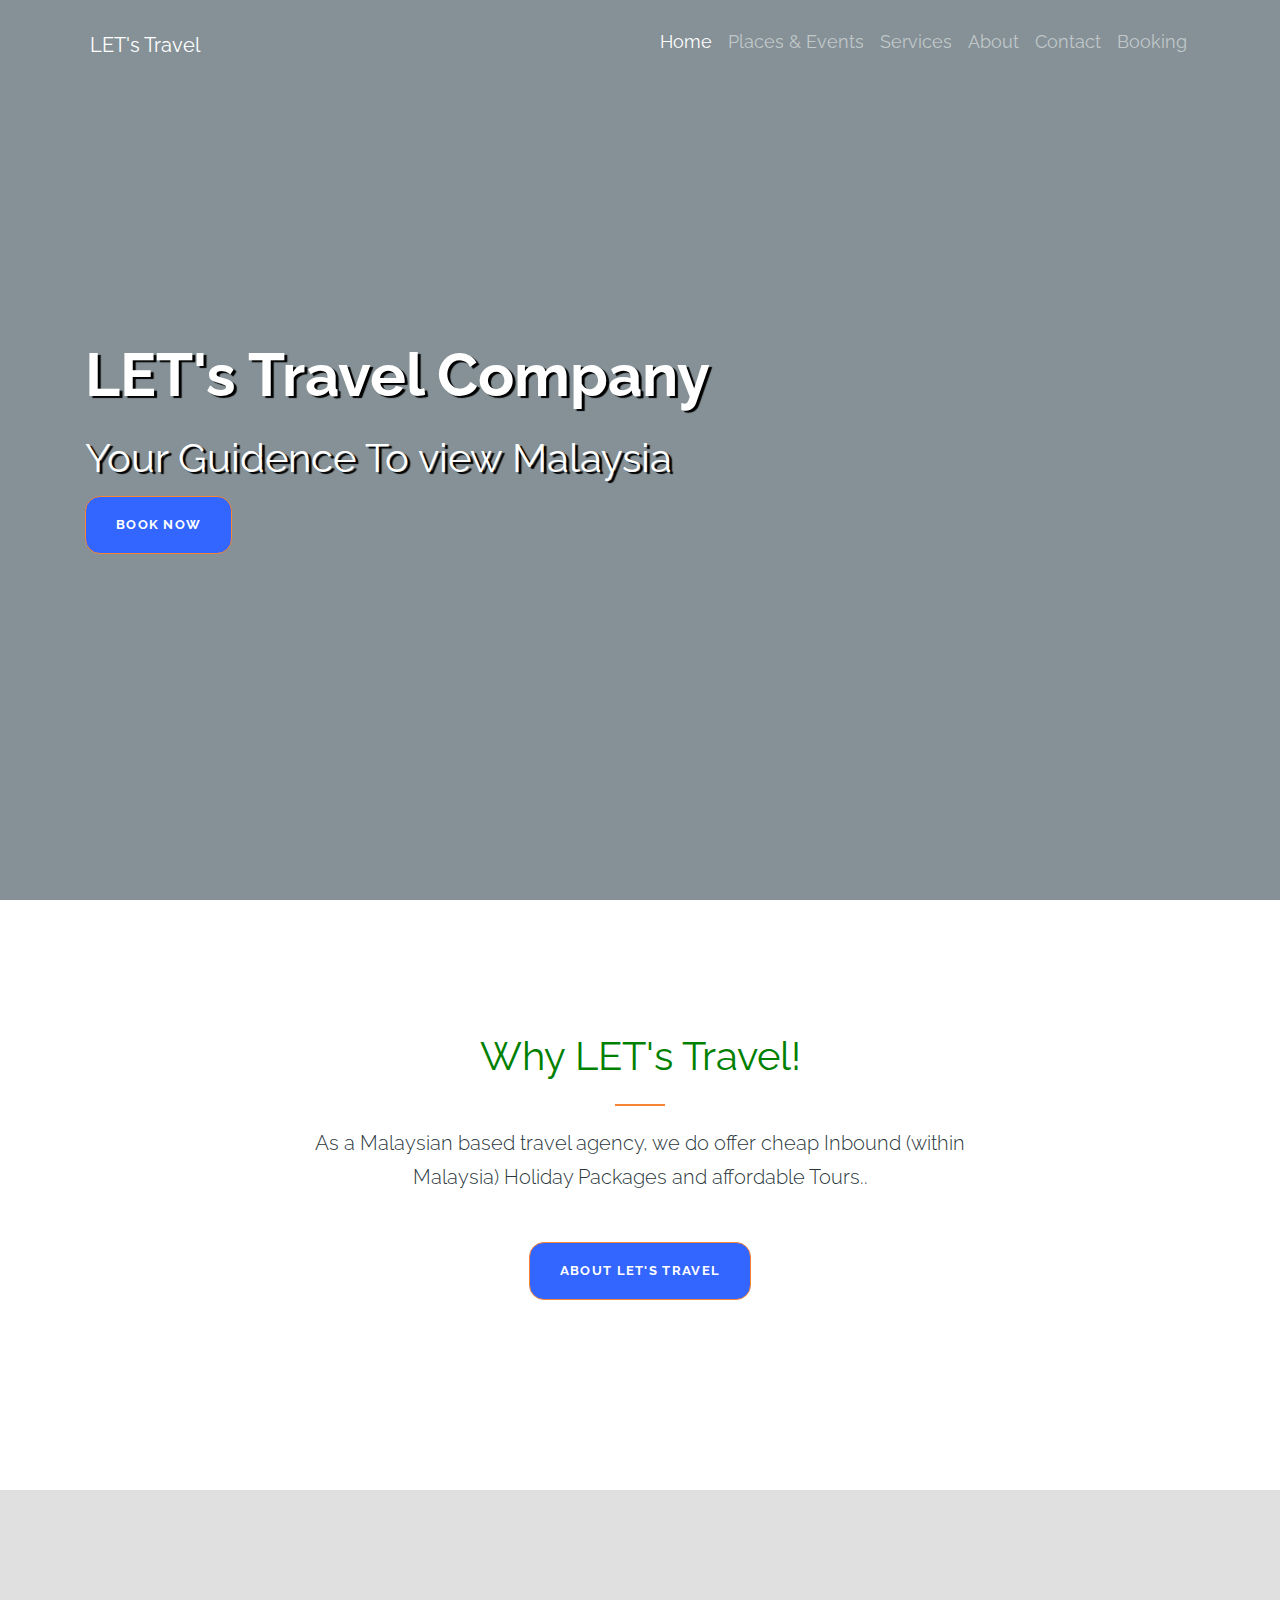
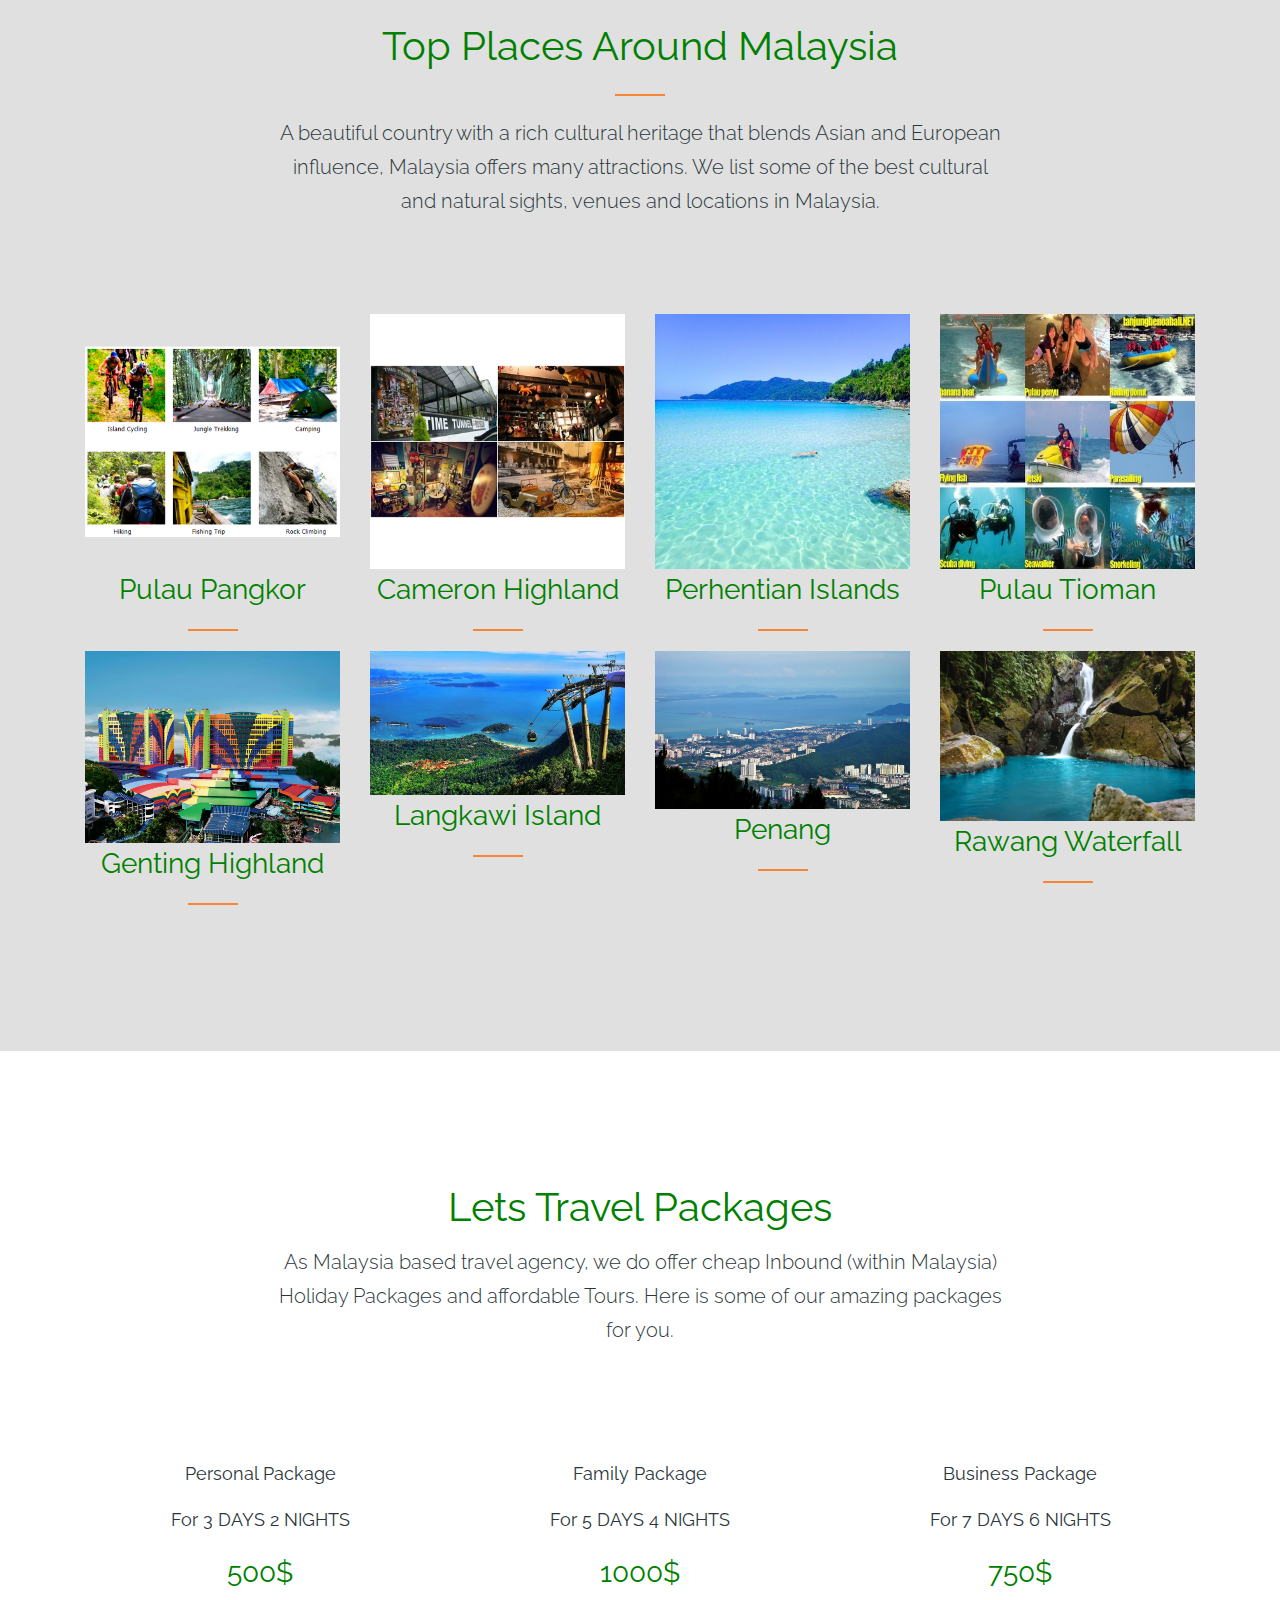
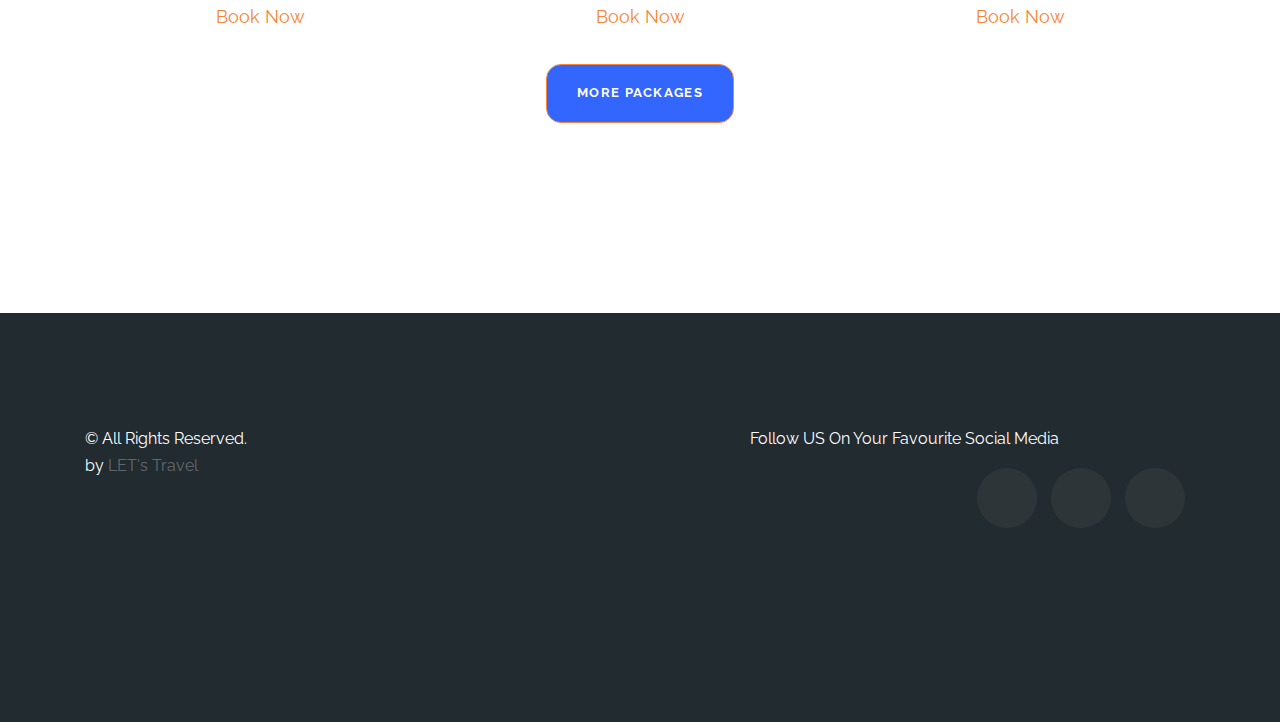
<file: index.html>
<!DOCTYPE html>
<html lang="en">
  <head>
    <title>LET's Travel- Home</title>
    <link href="https://fonts.googleapis.com/css?family=Raleway" rel="stylesheet">
    <link rel="stylesheet" href="css/bootstrap.min.css">
    <link rel="stylesheet" href="css/style.css">
<link rel="stylesheet" href="https://use.fontawesome.com/releases/v5.0.8/css/all.css" integrity="sha384-3AB7yXWz4OeoZcPbieVW64vVXEwADiYyAEhwilzWsLw+9FgqpyjjStpPnpBO8o8S" crossorigin="anonymous">

  </head>

  <body>


    <nav class="navbar navbar-expand-lg navbar-dark bg-dark connect-navabr-dark">
      <div class="container">
        <h1><a class="navbar-brand" href="index.html"><i class="fas fa-plane"></i>&nbsp;LET's Travel</a></h1>
        <button class="navbar-toggler" type="button" data-toggle="collapse" data-target="#connect-nav" aria-controls="connect-nav" aria-expanded="false" aria-label="Toggle navigation">
          <span class="navbar-toggler-icon"></span>
        </button>

        <div class="collapse navbar-collapse" id="connect-nav">
          <ul class="navbar-nav ml-auto">
            <li class="nav-item active"><a href="index.html" class="nav-link">Home</a></li>
            <li class="nav-item"><a href="places.html" class="nav-link">Places & Events</a></li>
            <li class="nav-item"><a href="services.html" class="nav-link">Services</a></li>
            <li class="nav-item"><a href="about.html" class="nav-link">About</a></li>
            <li class="nav-item"><a href="contact.html" class="nav-link">Contact</a></li>
            <li class="nav-item"><a href="bookings.html" class="nav-link">Booking</a></li>
          </ul>
        </div>
      </div>
    </nav>
    <!-- END nav -->

    <section class="connect-cover connect-scene-0" style="background-image: url(http://www.itc.gov.my/wp-content/uploads/2013/12/kuala_lumpur.jpg); ">
      <div class="container">
        <div class="row connect-vh-100 align-items-center  text-md-left text-sm-center text-center">
          <div class="col-md-12 order-md-1 order-2">
            <div class="connect-text">
              <h1 class="connect-heading text-white shadow" style="font-size: 60px;"><b>LET's Travel Company</b></h1>
              <h3 class="connect-heading text-white shadow">Your Guidence To view Malaysia</h3>
              <p class="connect-stagger"><a href="booking.html" class="btn btn-primary"><span class="icon-ipad"></span>BOOK NOW</a></p>
            </div>
          </div>

        </div>
      </div>
    </section>


    <section class="connect-section connect-scene-1 connect-bg-dark">
      <div class="container ">
        <div class="row mb-5 justify-content-center text-center">
          <div class="col-lg-8">
            <h2 class="connect-heading border-bottom">Why LET's Travel!</h2>
            <p class="mb-5 lead">As a Malaysian based travel agency, we do offer cheap Inbound (within Malaysia) Holiday Packages and affordable Tours..</p>
            <p><a href="about.html" class="btn btn-primary"><span class="icon-ipad"></span>About Let's Travel</a></p>
          </div>
        </div>
      </div>

    </section>

    <section class="connect-section" style="background-color:#e0e0e0">
      <div class="container ">
        <div class="row mb-5 justify-content-center text-center">
          <div class="col-lg-8">
            <h2 class="connect-heading border-bottom">Top Places Around Malaysia</h2>
            <p class="mb-5 lead">A beautiful country with a rich cultural heritage that blends Asian and European influence, Malaysia offers many attractions. We list some of the best cultural and natural sights, venues and locations in Malaysia.</p>
          </div>
        </div>
                <div class="row">
          <div class="col-lg-3 col-md-6">
            <a href="places.html" class="connect-thumbnail">
              <img src="images/sports_index.png" class="img-fluid">
              <div class="connect-text">
                <h3 class="text-center border-bottom">Pulau Pangkor</h3>
              </div>
            </a>
          </div>
          <div class="col-lg-3 col-md-6">
            <a href="places.html" class="connect-thumbnail">
              <img src="images/p2.jpg" class="img-fluid">
              <div class="connect-text">
                <h3 class="text-center border-bottom">Cameron Highland</h3>
              </div>
            </a>
          </div>
          <div class="col-lg-3 col-md-6">
            <a href="places.html" class="connect-thumbnail">
              <img src="images/p1.jpg" class="img-fluid">
              <div class="connect-text">
                <h3 class="text-center border-bottom">Perhentian Islands</h3>
              </div>
            </a>
          </div>
          <div class="col-lg-3 col-md-6">
            <a href="places.html" class="connect-thumbnail">
              <img src="images/tioman_index.jpg" class="img-fluid">
              <div class="connect-text">
                <h3 class="text-center border-bottom">Pulau Tioman</h3>
              </div>
            </a>
          </div>
          <div class="col-lg-3 col-md-6">
            <a href="places.html" class="connect-thumbnail">
              <img src="images/genting.jpg" class="img-fluid">
              <div class="connect-text">
                <h3 class="text-center border-bottom">Genting Highland</h3>
              </div>
            </a>
          </div>
          <div class="col-lg-3 col-md-6">
            <a href="places.html" class="connect-thumbnail">
              <img src="images/Langkawi.jpg" class="img-fluid">
              <div class="connect-text">
                <h3 class="text-center border-bottom">Langkawi Island</h3>
              </div>
            </a>
          </div>
          <div class="col-lg-3 col-md-6">
            <a href="places.html" class="connect-thumbnail">
              <img src="images/penang.jpeg" class="img-fluid">
              <div class="connect-text">
                <h3 class="text-center border-bottom">Penang</h3>
              </div>
            </a>
          </div>
          <div class="col-lg-3 col-md-6">
            <a href="places.html" class="connect-thumbnail">
              <img src="images/rawang.jpg" class="img-fluid">
              <div class="connect-text">
                <h3 class="text-center border-bottom">Rawang Waterfall</h3>
              </div>
            </a>
          </div>


      </div>
      </div>

    </section>

    <section class="connect-section connect-bg-dark">
      <div class="container">
        <div class="row mb-5 justify-content-center text-center">
          <div class="col-lg-8">
            <h2 class="connect-heading">Lets Travel Packages </h2>
            <p class="mb-5 lead">As Malaysia based travel agency, we do offer cheap Inbound (within Malaysia) Holiday Packages and affordable Tours.
            Here is some of our amazing packages for you.</p>
          </div>
        </div>
        <div class="row">
          <div class="col-md">
            <div class="media d-block text-center">
              <i class="fas fa-user fa-7x"></i>
              <div class="media-body p-3">
				<p>Personal Package</p>
				<p>For 3 DAYS 2 NIGHTS</p>
                <h3 class="mt-0">500$</h3>
               <p><a href="#">Book Now</a></p>
            </div>
            </div>
          </div>
          <div class="col-md">
            <div class="media d-block text-center">
              <i class="fas fa-users  fa-7x"></i>
              <div class="media-body p-3">
                <p>Family Package</p>
				<p>For 5 DAYS 4 NIGHTS</p>
                <h3 class="mt-0">1000$</h3>
               <p><a href="#">Book Now</a></p>
            </div>
            </div>
          </div>
          <div class="col-md">
            <div class="media d-block text-center">
              <i class="fas fa-suitcase fa-7x"></i>
              <div class="media-body p-3">
                <p>Business Package</p>
				<p>For 7 DAYS 6 NIGHTS</p>
                <h3 class="mt-0">750$</h3>
               <p><a href="#">Book Now</a></p>
            </div>
            </div>
          </div>
        </div>
                <div class="row mb-5 justify-content-center text-center">
          <div class="col-lg-8">
            <p><a href="services.html" class="btn btn-primary"><span class="icon-ipad"></span>More Packages</a></p>
          </div>
        </div>
      </div>
    </section>

    <footer class="connect-footer connect-bg-dark">
      <div class="container">
        <div class="row mb-5">
          <div class="col-md-5 order-md-2 order-1">
            <div class="connect-footer-widget mb-4">
              <p>Follow US On Your Favourite Social Media</p>
              <ul class="connect-footer-social list-unstyled float-md-right float-left">
                <li><a href="https://www.facebook.com/"><span class="fab fa-facebook-f fa-lg"></span></a></li>
                <li><a href="https://twitter.com/login?lang=en"><span class="fab fa-twitter fa-lg"></span></a></li>
                <li><a href="https://www.instagram.com/"><span class="fab fa-instagram fa-lg"></span></a></li>
              </ul>
            </div>
          </div>
          <div class="col-md-7 order-md-1 order-2">
            <p>&copy; All Rights Reserved. <br><span class="icon-heart"></span> by <a href="https://italeem.iium.edu.my/2018/login/index.php">LET's Travel</a></p>
          </div>
        </div>
      </div>
    </footer>


    <script src="js/jquery-3.2.1.slim.min.js"></script>
    <script src="js/bootstrap.min.js"></script>
    <script src="js/main.js"></script>
  </body>
</html>
</file>
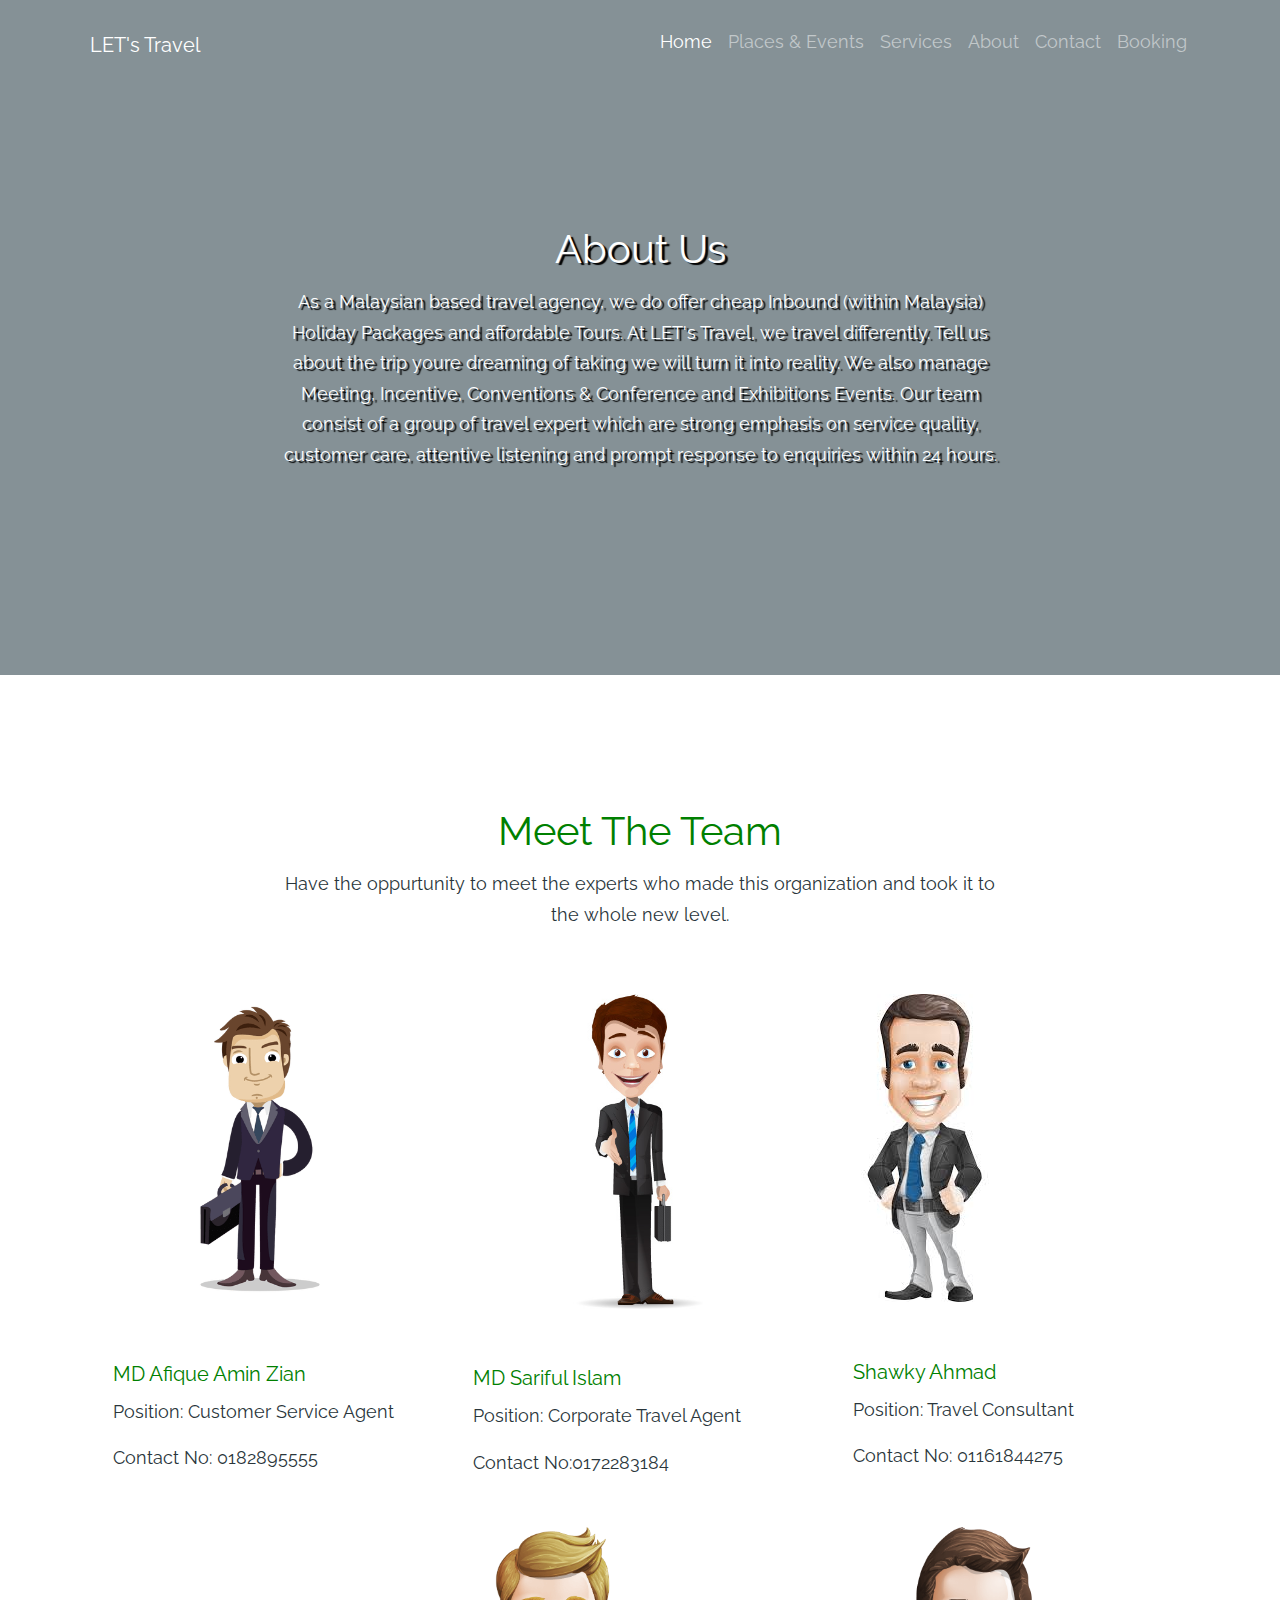
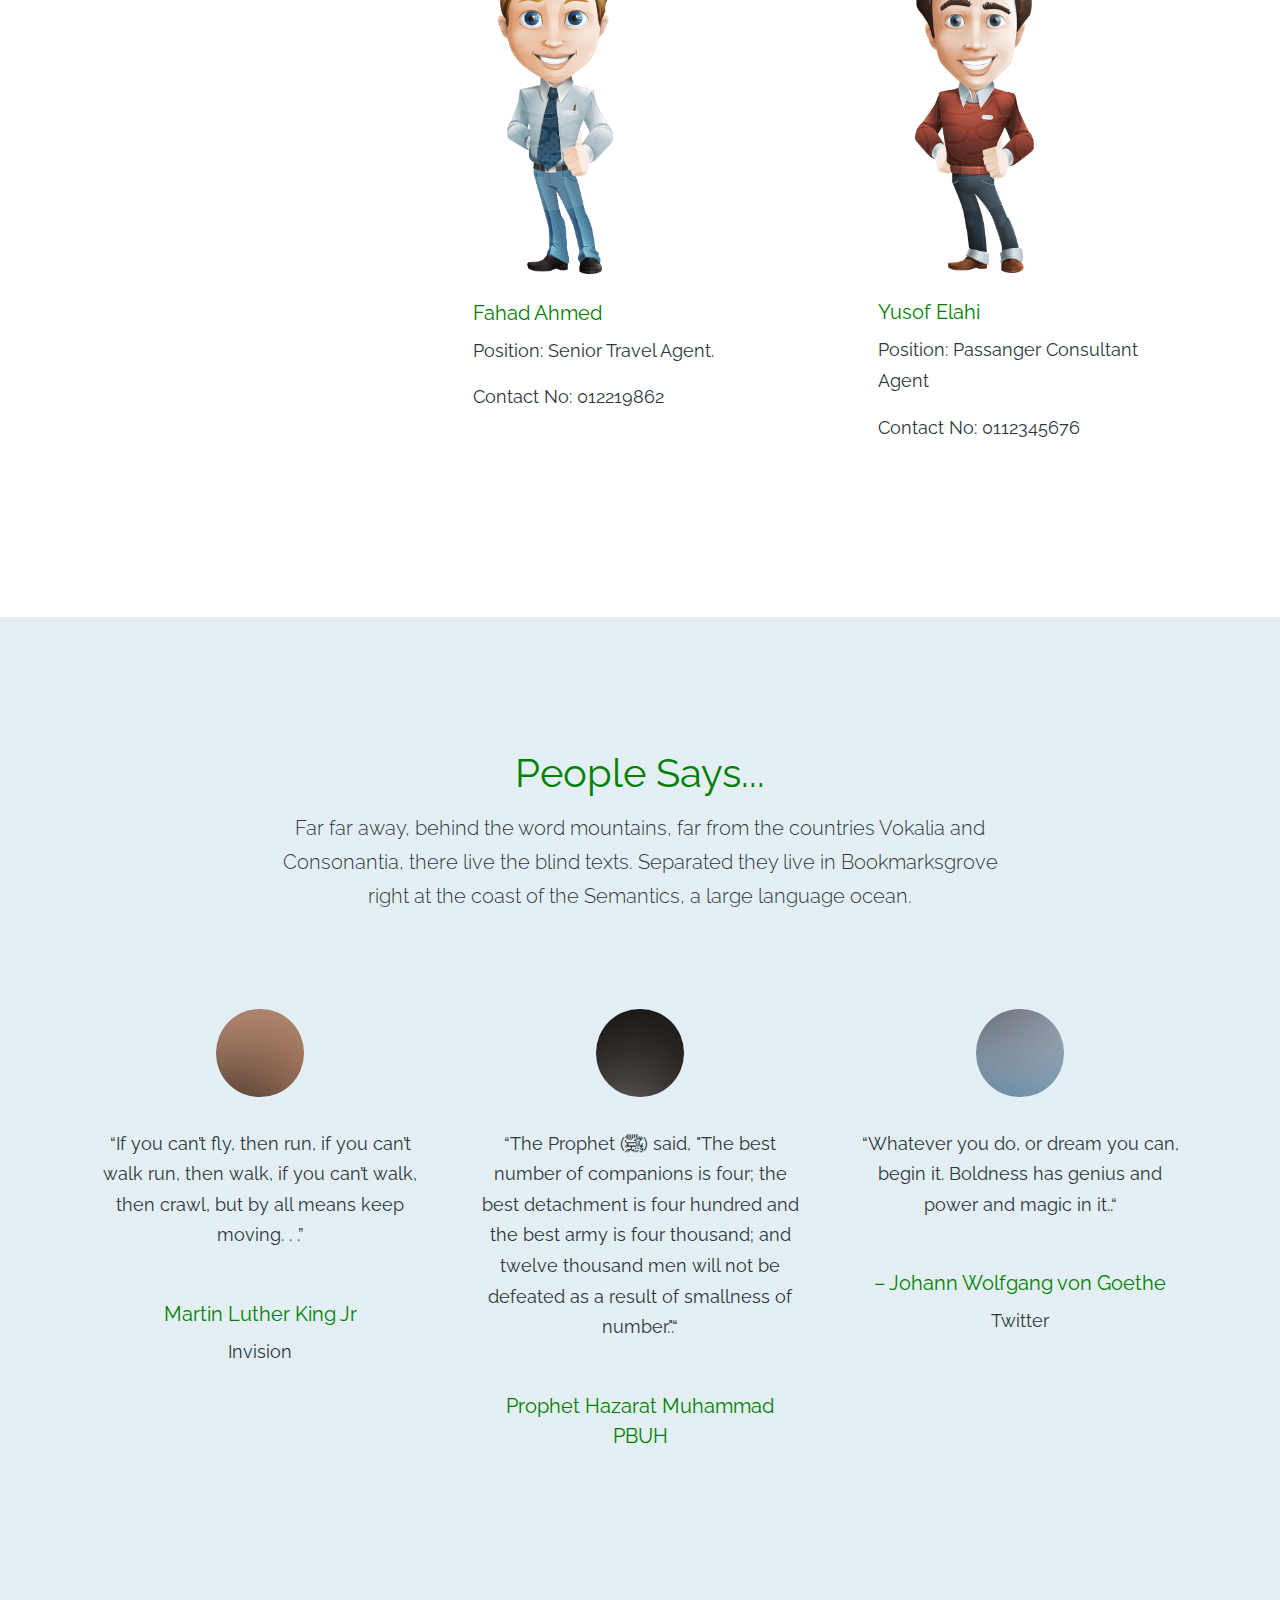
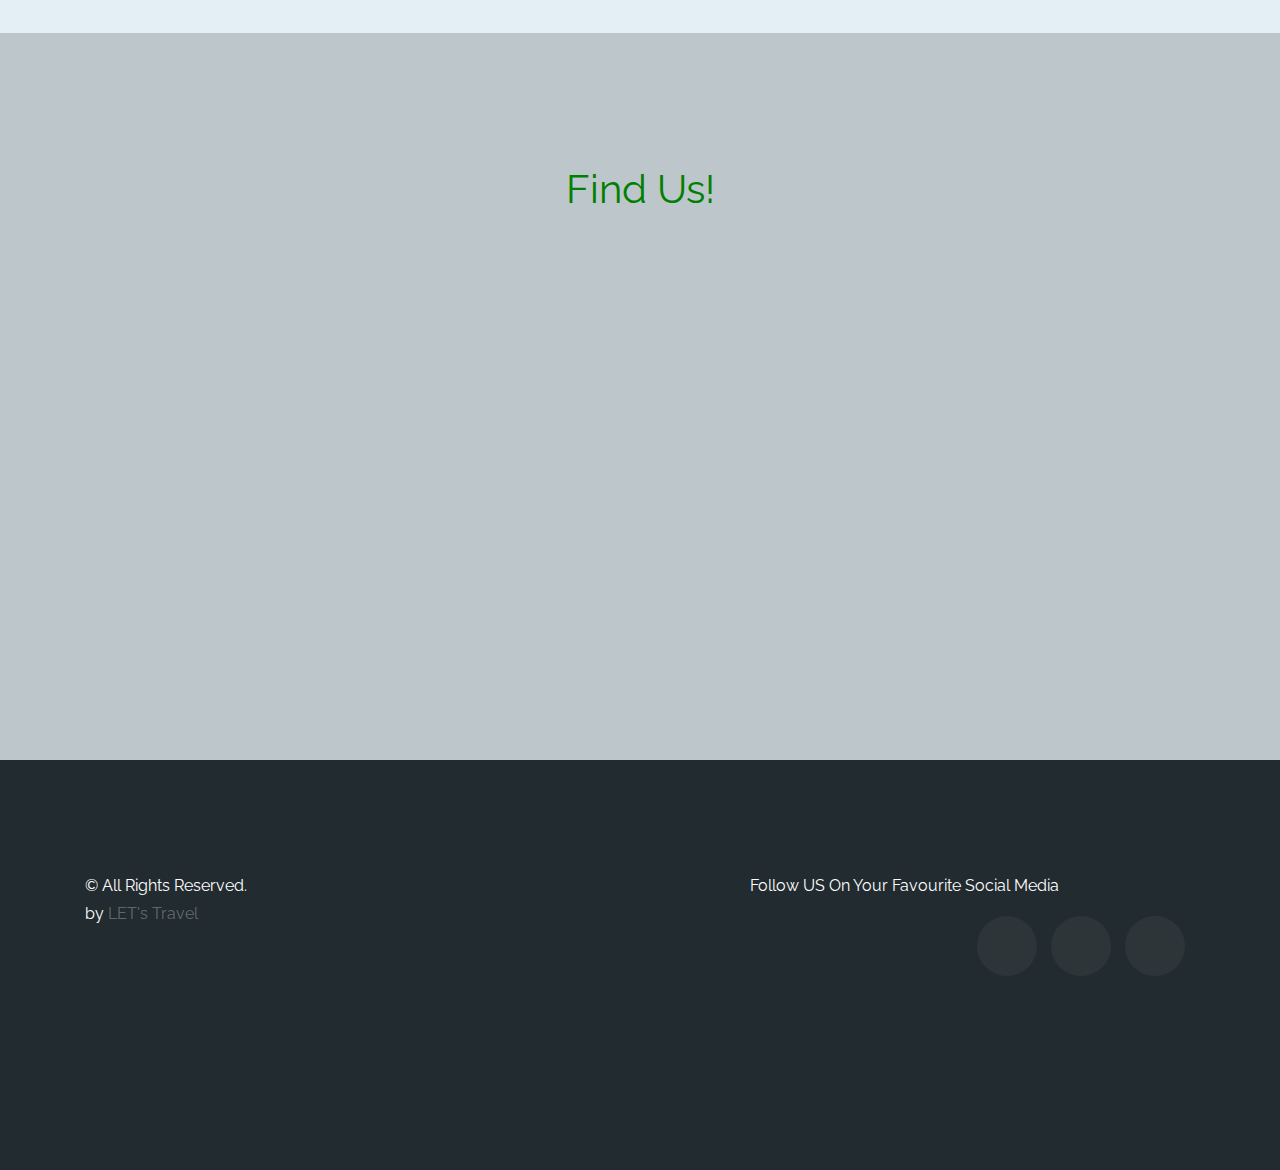
<file: about.html>
<!DOCTYPE html>
<html lang="en">
  <head>
    <title>LET's Travel-About</title>
    <link href="https://fonts.googleapis.com/css?family=Raleway" rel="stylesheet">
    <link rel="stylesheet" href="css/bootstrap.min.css">
    <link rel="stylesheet" href="css/style.css">
<link rel="stylesheet" href="https://use.fontawesome.com/releases/v5.0.8/css/all.css" integrity="sha384-3AB7yXWz4OeoZcPbieVW64vVXEwADiYyAEhwilzWsLw+9FgqpyjjStpPnpBO8o8S" crossorigin="anonymous">

  </head>

  <body>


    <nav class="navbar navbar-expand-lg navbar-dark bg-dark connect-navabr-dark">
      <div class="container">
        <h1><a class="navbar-brand" href="index.html"><i class="fas fa-plane"></i>&nbsp;LET's Travel</a></h1>
        <button class="navbar-toggler" type="button" data-toggle="collapse" data-target="#connect-nav" aria-controls="connect-nav" aria-expanded="false" aria-label="Toggle navigation">
          <span class="navbar-toggler-icon"></span>
        </button>

        <div class="collapse navbar-collapse" id="connect-nav">
          <ul class="navbar-nav ml-auto">
            <li class="nav-item active"><a href="index.html" class="nav-link">Home</a></li>
            <li class="nav-item"><a href="places.html" class="nav-link">Places & Events</a></li>
            <li class="nav-item"><a href="services.html" class="nav-link">Services</a></li>
            <li class="nav-item"><a href="about.html" class="nav-link">About</a></li>
            <li class="nav-item"><a href="contact.html" class="nav-link">Contact</a></li>
            <li class="nav-item"><a href="bookings.html" class="nav-link">Booking</a></li>
          </ul>
        </div>
      </div>
    </nav>
    <!-- END nav -->

    <section class="connect-cover connect-scene-0"  style="background-image: url(https://upload.wikimedia.org/wikipedia/commons/thumb/d/d6/Penang_Hill_View.jpg/1200px-Penang_Hill_View.jpg); ">
      <div class="container">
        <div class="row connect-vh-75 justify-content-center align-items-center text-center">
          <div class="col-md-8 order-md-1 order-2">
            <div class="connect-text">
              <br>
              <h1 class="connect-heading text-white  shadow">About Us</h1>
              <p class="text-white shadow"> As a Malaysian based travel agency, we do offer cheap Inbound (within Malaysia) Holiday Packages and affordable Tours. At LET's Travel, we travel differently. Tell us about the trip youre dreaming of taking we will turn it into reality. We also manage Meeting, Incentive, Conventions & Conference and Exhibitions Events. Our team consist of a group of travel expert which are strong emphasis on service quality, customer care, attentive listening and prompt response to enquiries within 24 hours.</p>

            </div>
          </div>

        </div>
      </div>
    </section>

    <section class="connect-section connect-bg-dark">
      <div class="container">
        <div class="row mb-5 justify-content-center text-center">
          <div class="col-md-8">
            <h2 class="connect-heading">Meet The Team</h2>
            <p>Have the oppurtunity to meet the experts who made this organization and took it to the whole new level.</p>

          </div>
        </div>
        <div class="row">
      <div class="col-md-4">
        <div class="media d-block mb-4">
          <div class="mx-auto" style="width: 310px;">
             <img  src="images/zian.png" alt="" class="img-fluid mb-3 rounded">
          <div class="media-body p-2">
            <br>
            <h5 class="mt-0">MD Afique Amin Zian</h5>
            <p>Position: Customer Service Agent</p>
            <p>Contact No: 0182895555</p>
          </div>
        </div>
      </div>
    </div>
          <div class="col-md-4">
            <div class="media d-block mb-4">
              <img src="images/Free_Businessman_Vector_Character_Preview.jpg" alt="" class="img-fluid mb-3 rounded">
              <div class="media-body p-2">
                <br>
                <h5 class="mt-0">MD Sariful Islam</h5>
                <p>Position: Corporate Travel Agent</p>
                <p>Contact No:0172283184</p>
              </div>
            </div>
          </div>
          <div class="col-md-4">
            <div class="media d-block mb-4">
              <img src="images/safayet.jpg" alt="" class="img-fluid mb-3 rounded">
              <div class="media-body p-2">
                <br>
                <h5 class="mt-0">Shawky Ahmad</h5>
                <p>Position: Travel Consultant</p>
                <p>Contact No: 01161844275</p>
              </div>
            </div>
          </div>
        </div>
    <div class="row">
          <div class="col-md-4"></div>
          <div class="col-md-4">
            <div class="media d-block mb-4">
              <img width="185" src="images/ah.png" alt="" class="img-fluid mb-3 rounded">
              <div class="media-body p-2">
                <h5 class="mt-0">Fahad Ahmed</h5>
                <p>Position: Senior Travel Agent.</p>
                <p>Contact No: 012219862</p>
              </div>
            </div>
          </div>
               <div class="col-md-4">
       <div class="media d-block mb-4">
         <div class="mx-auto" style="width: 300px;">
            <img width="210px" src="images/yo.png" alt="" class="img-fluid mb-3 rounded">
         <div class="media-body p-2">
           <h5 class="mt-0">Yusof Elahi</h5>
           <p>Position: Passanger Consultant Agent</p>
           <p>Contact No: 0112345676</p>
         </div>
       </div>
     </div>
   </div>
   </div>

   </div>

    </section>
    <section class="connect-section" style="background-color: #e3eff4;">
      <div class="container">
        <div class="row mb-5 justify-content-center text-center">
          <div class="col-lg-8">
            <h2 class="connect-heading">People Says...</h2>
            <p class="mb-5 lead">Far far away, behind the word mountains, far from the countries Vokalia and Consonantia, there live the blind texts. Separated they live in Bookmarksgrove right at the coast of the Semantics, a large language ocean.</p>
          </div>
        </div>
        <div class="row">
          <div class="col-md">
            <div class="media d-block mb-4 text-center">
              <img src="images/square-person_1.jpg" alt="" class="img-fluid mb-3 rounded-circle w-25">
              <div class="media-body p-3">
                <p class="mb-5">&ldquo;If you can’t fly, then run, if you can’t walk run, then walk, if you can’t walk, then crawl, but by all means keep moving. . .&rdquo;</p>
                <h5 class="mt-0">Martin Luther King Jr</h5>
                <p>Invision</p>
              </div>
            </div>
          </div>
          <div class="col-md">
            <div class="media d-block mb-4 text-center">
              <img src="images/square-person_2.jpg" alt="" class="img-fluid mb-3 rounded-circle w-25">
              <div class="media-body p-3">
                <p class="mb-5">&ldquo;The Prophet (ﷺ) said, "The best number of companions is four; the best detachment is four hundred and the best army is four thousand; and twelve thousand men will not be defeated as a result of smallness of number.".&ldquo;</p>
                <h5 class="mt-0">Prophet Hazarat Muhammad PBUH</h5>
                <p></p>
              </div>
            </div>
          </div>
          <div class="col-md">
            <div class="media d-block mb-4 text-center">
              <img src="images/square-person_3.jpg" alt="" class="img-fluid mb-3 rounded-circle w-25">
              <div class="media-body p-3">
                <p class="mb-5">&ldquo;Whatever you do, or dream you can, begin it. Boldness has genius and power and magic in it..&ldquo;</p>
                <h5 class="mt-0">– Johann Wolfgang von Goethe</h5>
                <p>Twitter</p>
              </div>
            </div>
          </div>
        </div>
      </div>
    </section>
    <section class="connect-section"  style="background-color: #bdc6ca;">
      <div class="container">
        <div class="row mb-5 justify-content-center text-center">
          <div class="col-lg-8">
            <h2 class="connect-heading">Find Us!</h2>
          </div>
        </div>
        <div class="row">
            <div class="col-md-2"></div>
          <div class="col-md-6">
            <iframe width="750" height="350" id="gmap_canvas" src="https://maps.google.com/maps?q=international islamic university mala&t=&z=15&ie=UTF8&iwloc=&output=embed" frameborder="0" scrolling="no" marginheight="0" marginwidth="0"></iframe>
          </div>
      </div>
    </section>



    <footer class="connect-footer connect-bg-dark">
      <div class="container">
        <div class="row mb-5">
          <div class="col-md-5 order-md-2 order-1">
            <div class="connect-footer-widget mb-4">
              <p>Follow US On Your Favourite Social Media</p>
              <ul class="connect-footer-social list-unstyled float-md-right float-left">
                <li><a href="https://www.facebook.com/"><span class="fab fa-facebook-f fa-lg"></span></a></li>
                <li><a href="https://twitter.com/login?lang=en"><span class="fab fa-twitter fa-lg"></span></a></li>
                <li><a href="https://www.instagram.com/"><span class="fab fa-instagram fa-lg"></span></a></li>
              </ul>
            </div>
          </div>
          <div class="col-md-7 order-md-1 order-2">
            <p>&copy; All Rights Reserved. <br><span class="icon-heart"></span> by <a href="https://italeem.iium.edu.my/2018/login/index.php">LET's Travel</a></p>
          </div>
        </div>
      </div>
    </footer>


    <script src="js/jquery-3.2.1.slim.min.js"></script>
    <script src="js/bootstrap.min.js"></script>
    <script src="js/main.js"></script>
  </body>
</html>
</file>
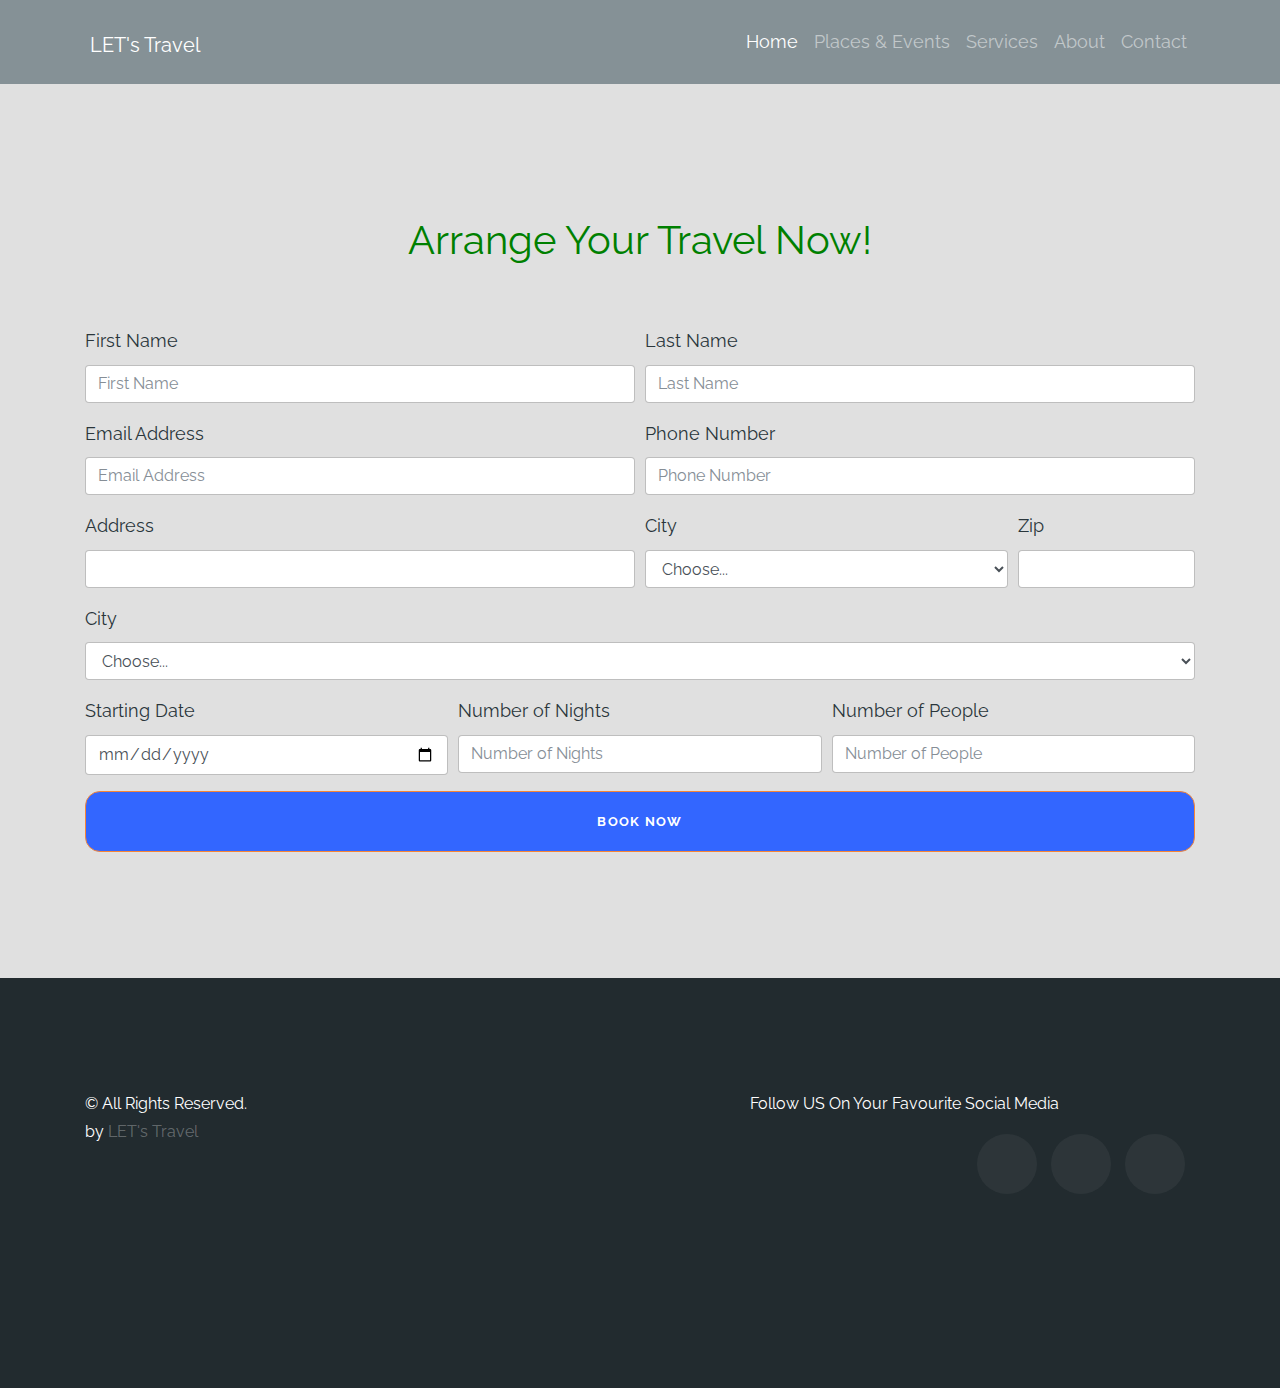
<file: booking.html>
<!DOCTYPE html>
<html lang="en">
  <head>
    <title>LET's Travel- Booking</title>
    <link href="https://fonts.googleapis.com/css?family=Raleway" rel="stylesheet">
    <link rel="stylesheet" href="css/bootstrap.min.css">
    <link rel="stylesheet" href="css/style.css">
<link rel="stylesheet" href="https://use.fontawesome.com/releases/v5.0.8/css/all.css" integrity="sha384-3AB7yXWz4OeoZcPbieVW64vVXEwADiYyAEhwilzWsLw+9FgqpyjjStpPnpBO8o8S" crossorigin="anonymous">
<style>
    .connect-navabr-dark {
      background: black; !important;
      top: 0;
      position: relative; }
</style>
  </head>

  <body>


    <nav class="navbar navbar-expand-lg navbar-dark bg-dark connect-navabr-dark">
      <div class="container">
        <h1><a class="navbar-brand" href="index.html"><i class="fas fa-plane"></i>&nbsp;LET's Travel</a></h1>
        <button class="navbar-toggler" type="button" data-toggle="collapse" data-target="#connect-nav" aria-controls="connect-nav" aria-expanded="false" aria-label="Toggle navigation">
          <span class="navbar-toggler-icon"></span>
        </button>

        <div class="collapse navbar-collapse" id="connect-nav">
          <ul class="navbar-nav ml-auto">
            <li class="nav-item active"><a href="index.html" class="nav-link">Home</a></li>
            <li class="nav-item"><a href="places.html" class="nav-link">Places & Events</a></li>
            <li class="nav-item"><a href="services.html" class="nav-link">Services</a></li>
            <li class="nav-item"><a href="about.html" class="nav-link">About</a></li>
            <li class="nav-item"><a href="contact.html" class="nav-link">Contact</a></li>

          </ul>
        </div>
      </div>
    </nav>
    <!-- END nav -->




    <section class="connect-section" style="background-color:#e0e0e0">
      <div class="container">

        <div class="row mb-5 justify-content-center text-center">
          <div class="col-md-8">
            <h2 class="connect-heading">Arrange Your Travel Now!</h2>
          </div>
        </div>



        <div id="done" class="row mb-5 justify-content-center text-center">
          <div class="col-md-8">
            <h2 class="connect-heading" style="color: #1e7e34">We've received your payment!</h2>
            <h4 style="color: #1e7e34">A Confirmation email will be sent to you soon.</h4>
            <h4 style="color: #1e7e34">Thanks for travelling with us!</h4>

          </div>
        </div>




<form method="post" action="" id="pay">
        <div class="col-md-10">
        <h3 class="mb-3">Payment</h3>
            <div class="row">
            <div class="col-md-4 mb-4">
          <input class="form-check-input" type="radio" name="exampleRadios" id="exampleRadios1" value="Creditcard" checked>
          <label class="form-check-label" for="exampleRadios1" >
            Credit card
          </label>
        </div>
            <div class="col-md-4 mb-4">
          <input class="form-check-input" type="radio" name="exampleRadios" id="exampleRadios2" value="Debitcard">
          <label class="form-check-label" for="exampleRadios1">
            Debit card
          </label>
        </div>
        </div>

            <div class="row">
              <div class="col-md-6 mb-3">
                <label for="cc-name">Name on card</label>
                <input type="text" class="form-control" id="cc-name" placeholder="" required>
                <small class="text-muted">Full name as displayed on card</small>
              </div>
              <div class="col-md-6 mb-3">
                <label for="cc-number">Credit card number</label>
                <input type="number" class="form-control" id="cc-number" placeholder="" required>
              </div>
            </div>
            <div class="row">
              <div class="col-md-3 mb-3">
                <label for="cc-expiration">Expiration</label>
                <input type="date" class="form-control" id="cc-expiration" placeholder="" required>
              </div>
              <div class="col-md-3 mb-3">
                <label for="cc-expiration">CVV</label>
                <input type="number" class="form-control" id="cc-cvv" placeholder="" required>

              </div>
            </div>
            <hr class="mb-4">
            <button class="btn btn-primary btn-lg btn-block" type="submit" >Pay</button>
</div>
</form>







<form  id="book" method="post" enctype="multipart/form-data">
  <div class="form-row">
    <div class="form-group col-md-6">
      <label for="First">First Name</label>
      <input type="text" class="form-control" id="First" placeholder="First Name" required>
    </div>
    <div class="form-group col-md-6">
      <label for="Last">Last Name</label>
      <input type="text" class="form-control" id="Last" placeholder="Last Name" required>
    </div>
  </div>
  <div class="form-row">
    <div class="form-group col-md-6">
      <label for="email">Email Address</label>
      <input type="email" class="form-control" id="email" placeholder="Email Address" required>
    </div>
    <div class="form-group col-md-6">
      <label for="Number">Phone Number</label>
      <input type="tel" class="form-control" id="Number" placeholder="Phone Number" required>
    </div>
  </div>


  <div class="form-row">
    <div class="form-group col-md-6">
      <label for="inputCity">Address</label>
      <input type="text" class="form-control" id="inputCity">
    </div>
    <div class="form-group col-md-4">
      <label for="inputState" required>City</label>
      <select id="inputState" class="form-control">
        <option selected>Choose...</option>
        <option>kuala Lumpur</option>
        <option>George Town</option>
        <option>Ipoh</option>
        <option>Kuching</option>
        <option>Johor Bahru</option>
        <option>Kota Kinabalu</option>
        <option>Shah Alam</option>
        <option>Melaka</option>
        <option>Seremban</option>
        <option>Petaling Jaya</option>
        <option>Alor Setar</option>
      </select>
    </div>
    <div class="form-group col-md-2">
      <label for="inputZip">Zip</label>
      <input type="number" class="form-control" id="inputZip">
    </div>
  </div>

  <div class="form-group">
    <label for="inputState" required>City</label>
    <select id="inputState" class="form-control">
      <option selected>Choose...</option>
      <option>Pulau Pangkor</option>
         <option>Cameron Highland</option>
         <option>Pulau Tioman</option>
         <option>Perhentian Islands</option>
         <option>Genting Hihland</option>
         <option>LAngawi Island</option>
         <option>Rawang Waterfall</option>
         <option>Penang</option>
         <option></option>
    </select>
  </div>

  <div class="form-row">
    <div class="col-md-4 mb-3">
      <label for="Date">Starting Date</label>
      <input type="date" class="form-control" id="Date" placeholder="MM/DD/YYYY" required>
    </div>

    <div class="col-md-4 mb-3">
      <label for="Nights">Number of Nights</label>
      <input type="number" class="form-control" id="Nights" placeholder="Number of Nights" required>
    </div>

    <div class="col-md-4 mb-3">
      <label for="People">Number of People</label>
      <input type="number" class="form-control" id="People" placeholder="Number of People" required>
    </div>
  </div>

  <input type="submit" class="btn btn-primary btn-lg btn-block" value="Book Now">
</form>

        </div>
    </section>

    <footer class="connect-footer connect-bg-dark">
      <div class="container">
        <div class="row mb-5">
          <div class="col-md-5 order-md-2 order-1">
            <div class="connect-footer-widget mb-4">
              <p>Follow US On Your Favourite Social Media</p>
              <ul class="connect-footer-social list-unstyled float-md-right float-left">
                <li><a href="https://www.facebook.com/"><span class="fab fa-facebook-f fa-lg"></span></a></li>
                <li><a href="https://twitter.com/login?lang=en"><span class="fab fa-twitter fa-lg"></span></a></li>
                <li><a href="https://www.instagram.com/"><span class="fab fa-instagram fa-lg"></span></a></li>
              </ul>
            </div>
          </div>
          <div class="col-md-7 order-md-1 order-2">
            <p>&copy; All Rights Reserved. <br><span class="icon-heart"></span> by <a href="https://italeem.iium.edu.my/2018/login/index.php">LET's Travel</a></p>
          </div>
        </div>
      </div>
    </footer>


    <script src="js/jquery-3.2.1.slim.min.js"></script>
    <script src="js/bootstrap.min.js"></script>
    <script src="js/main.js"></script>
  </body>
</html>
</file>
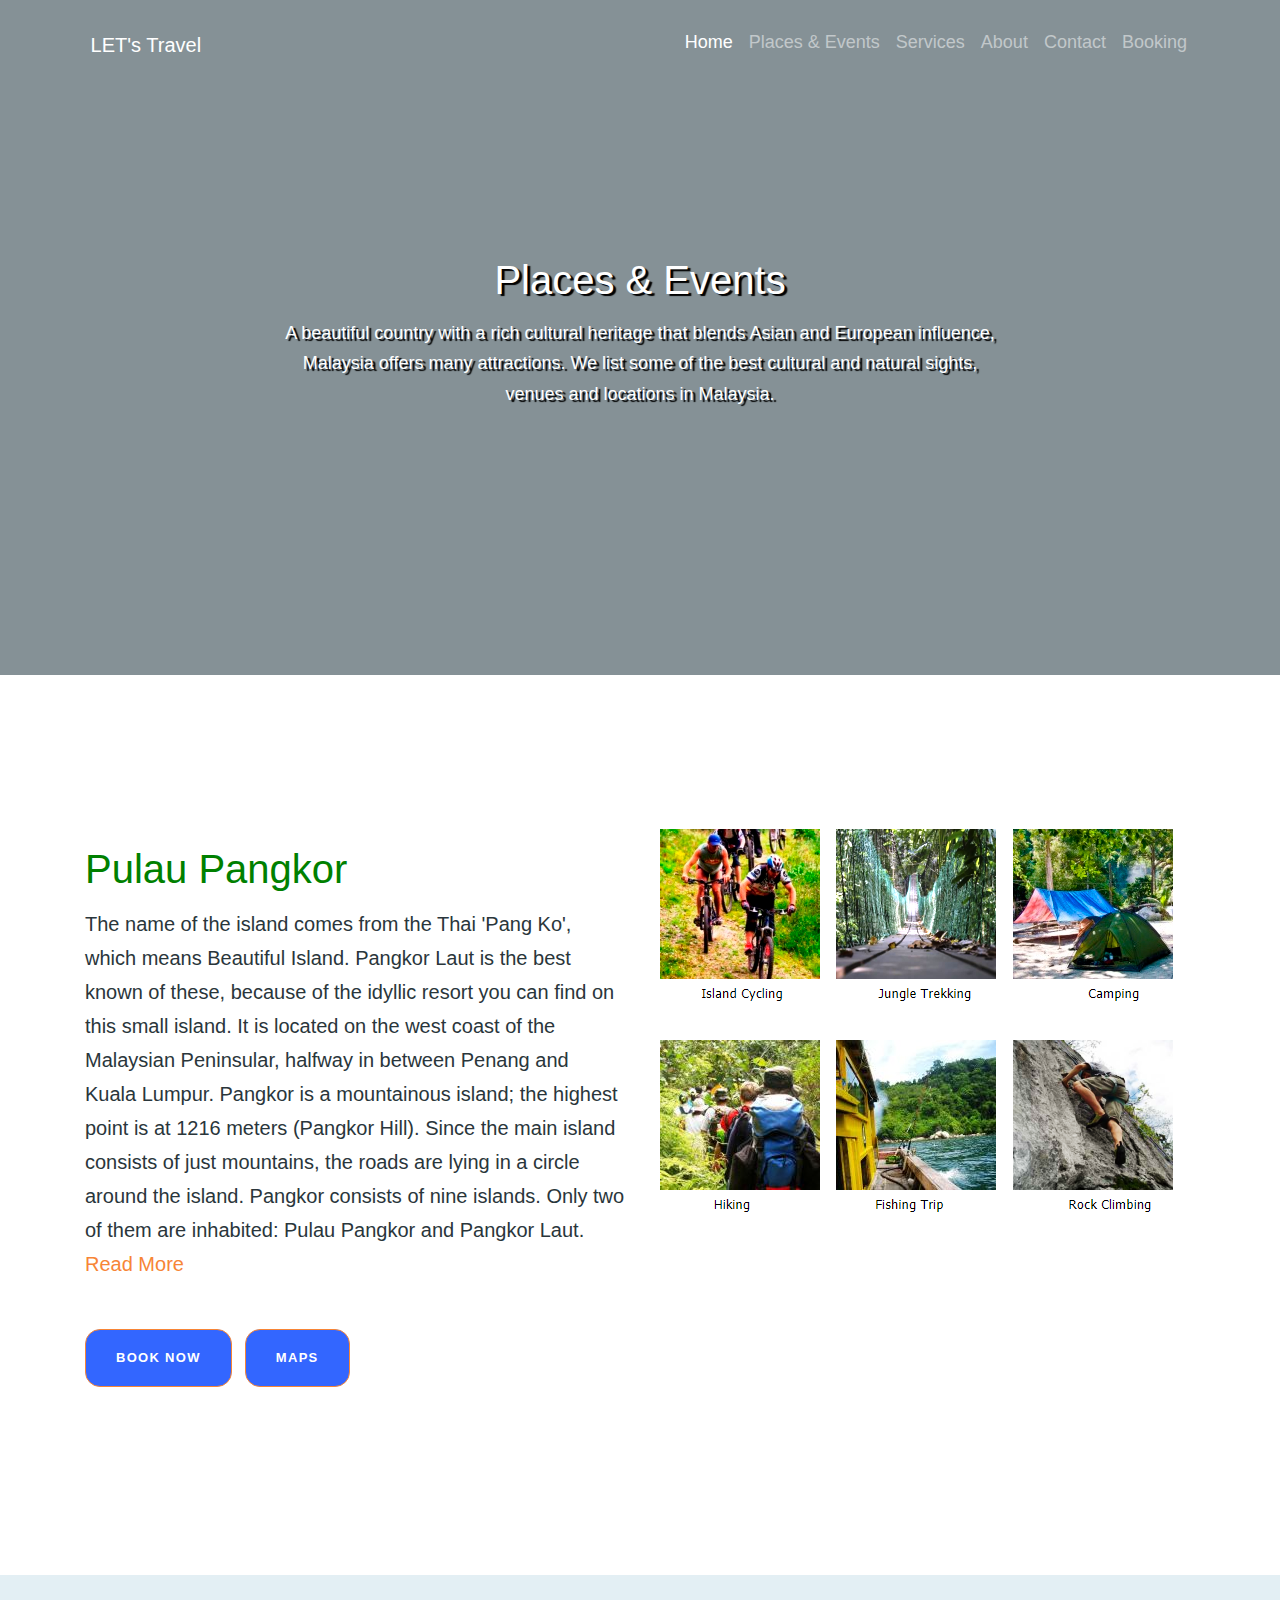
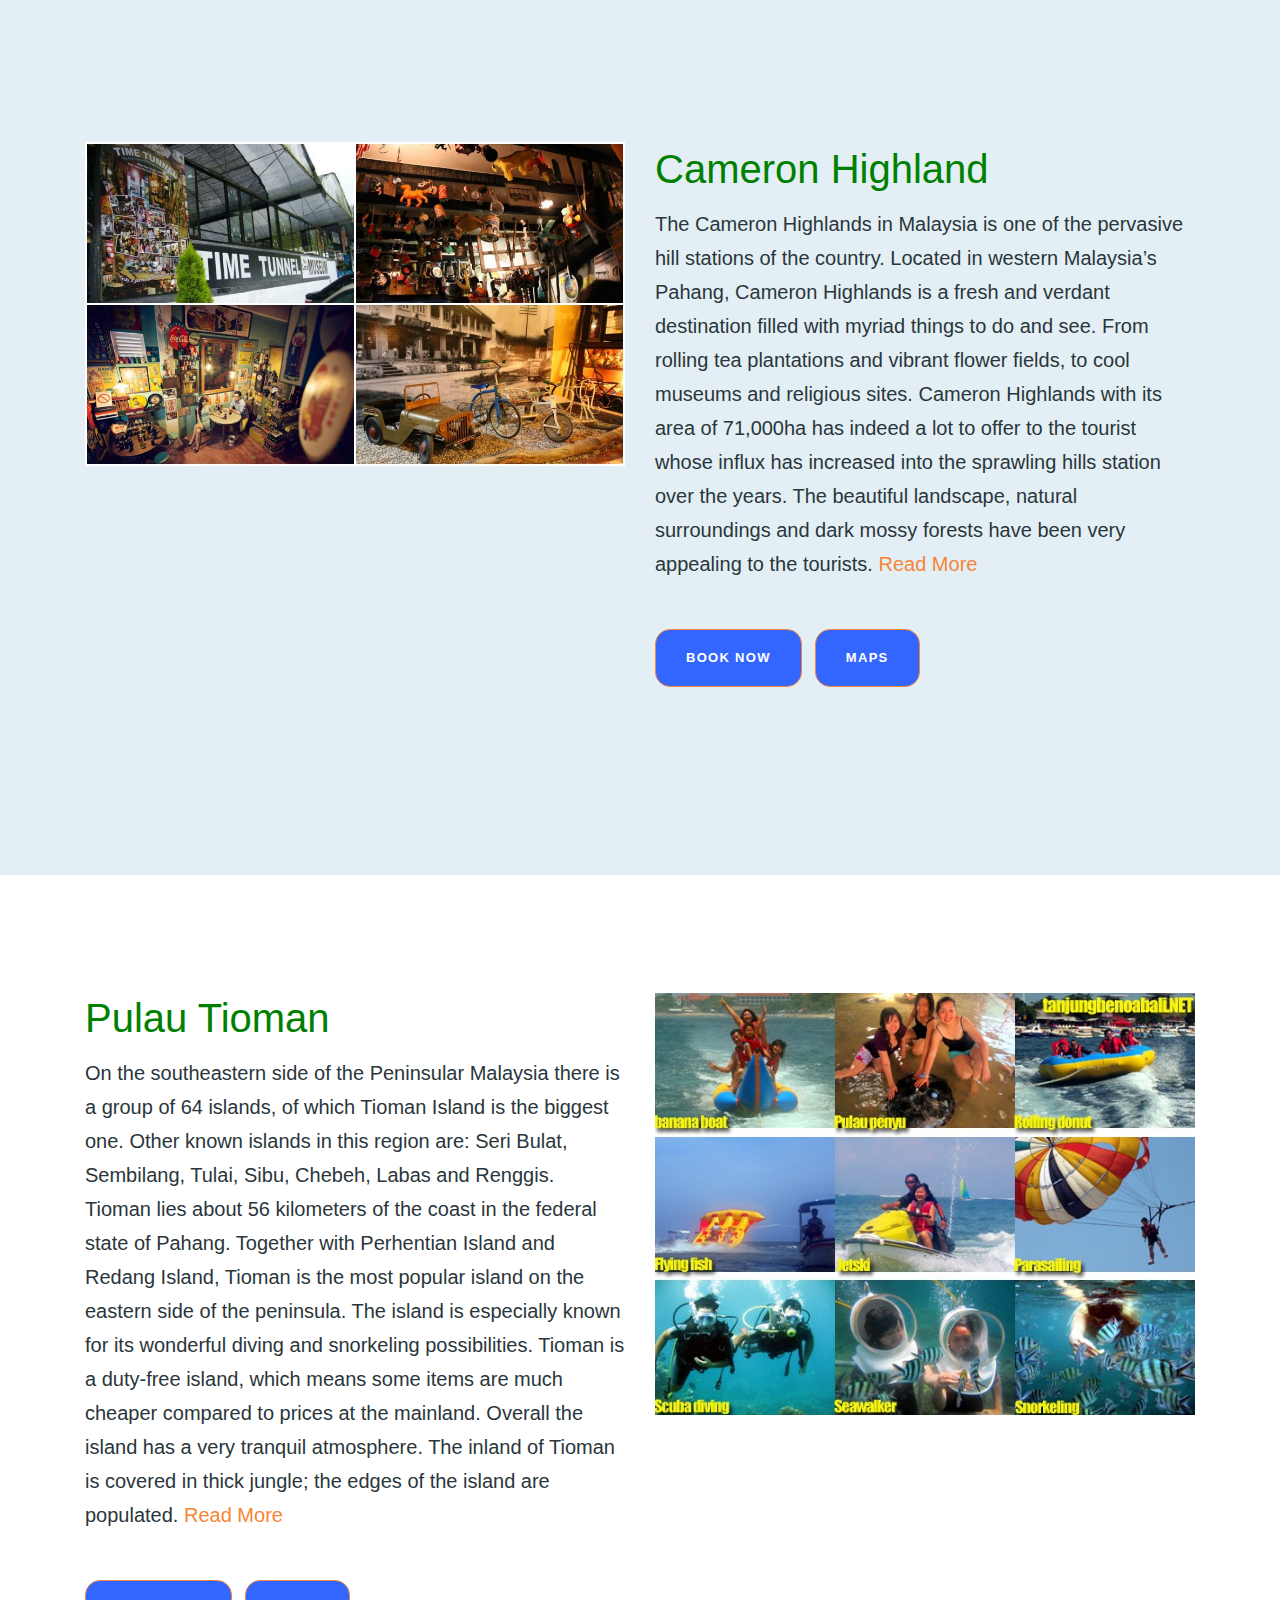
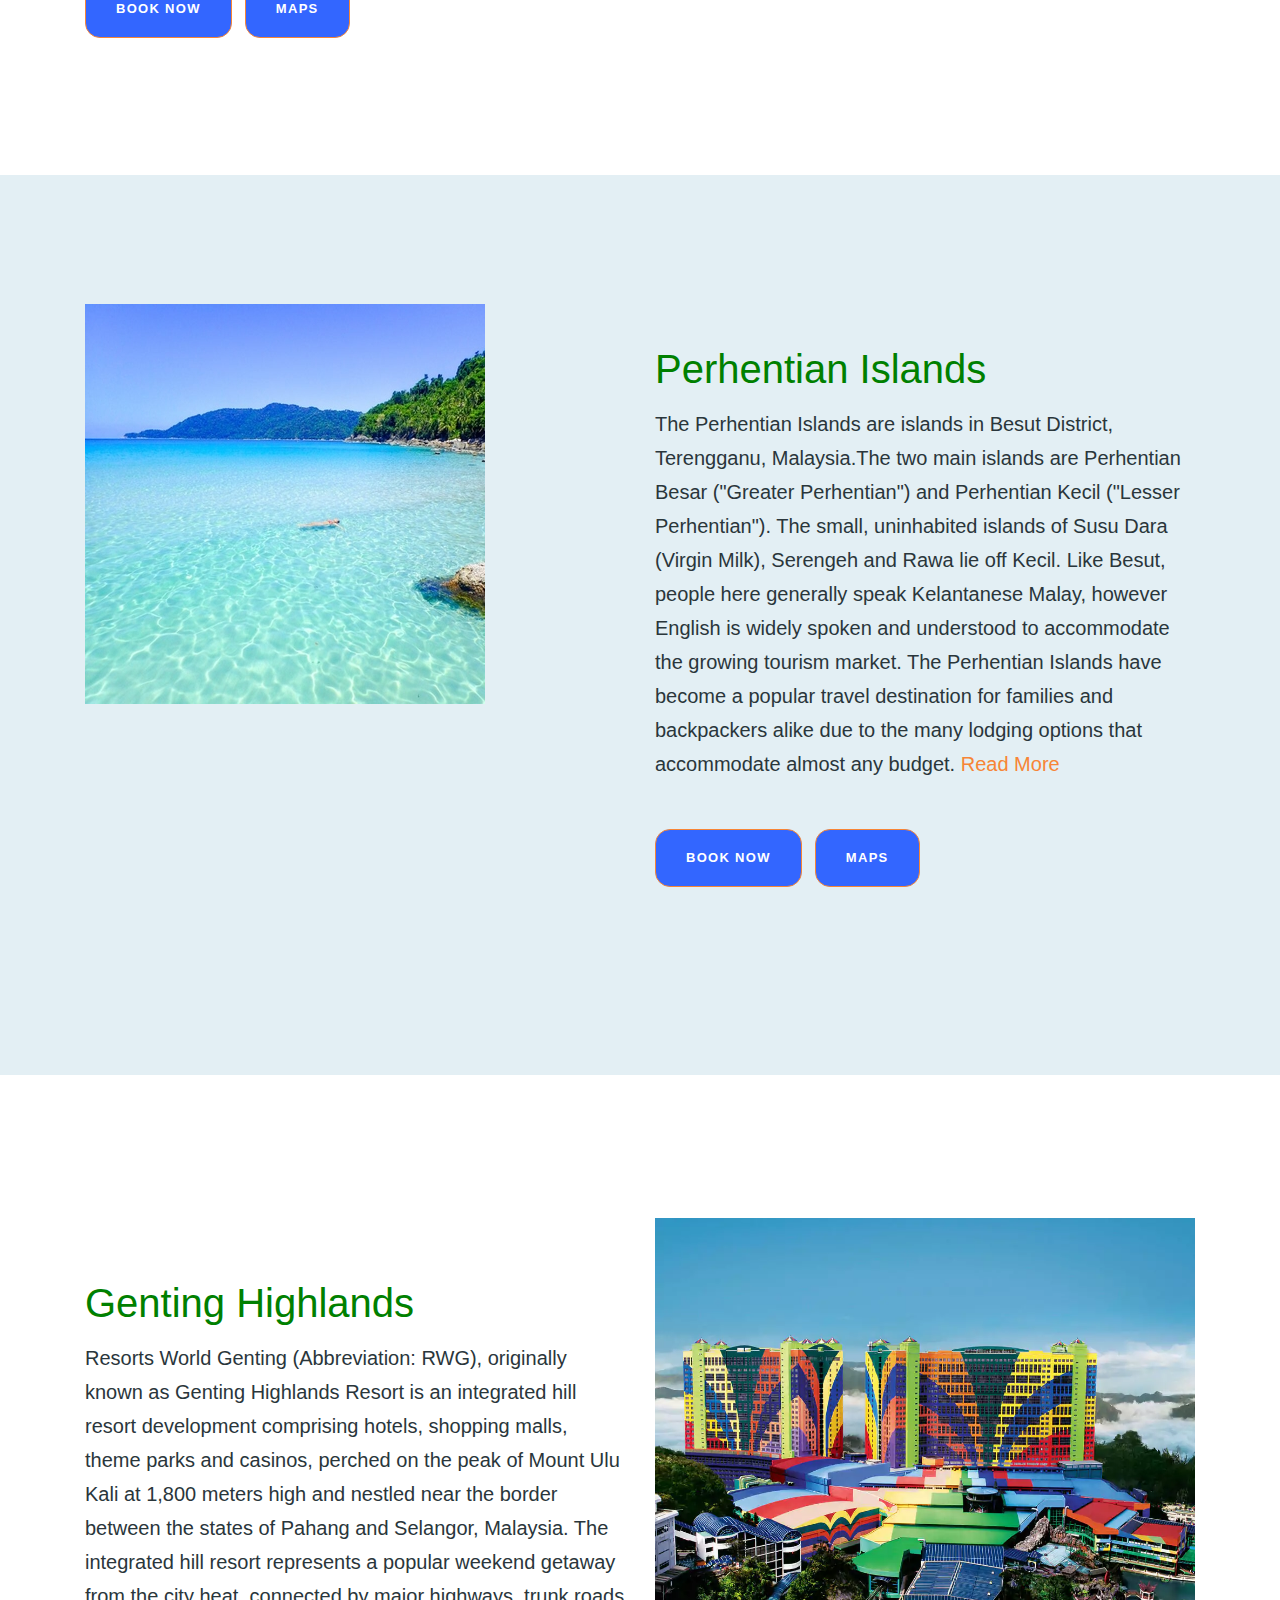
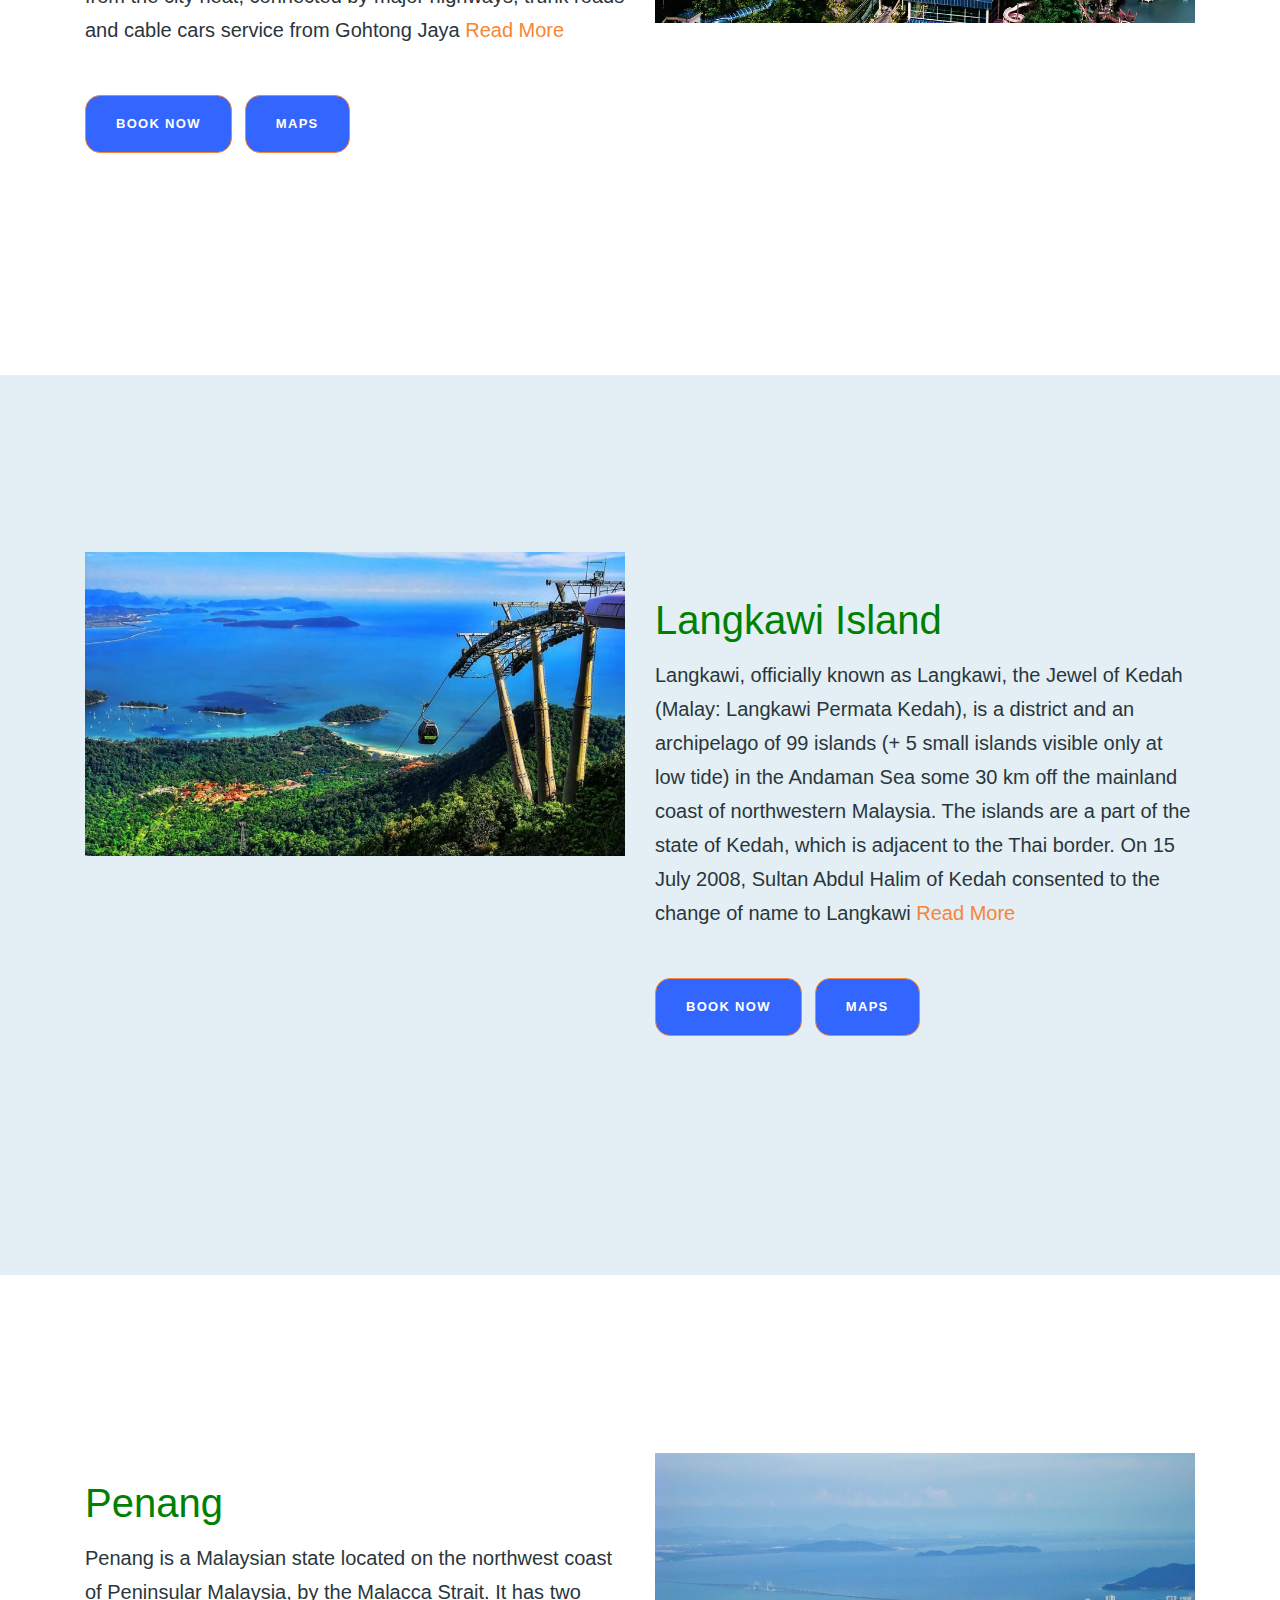
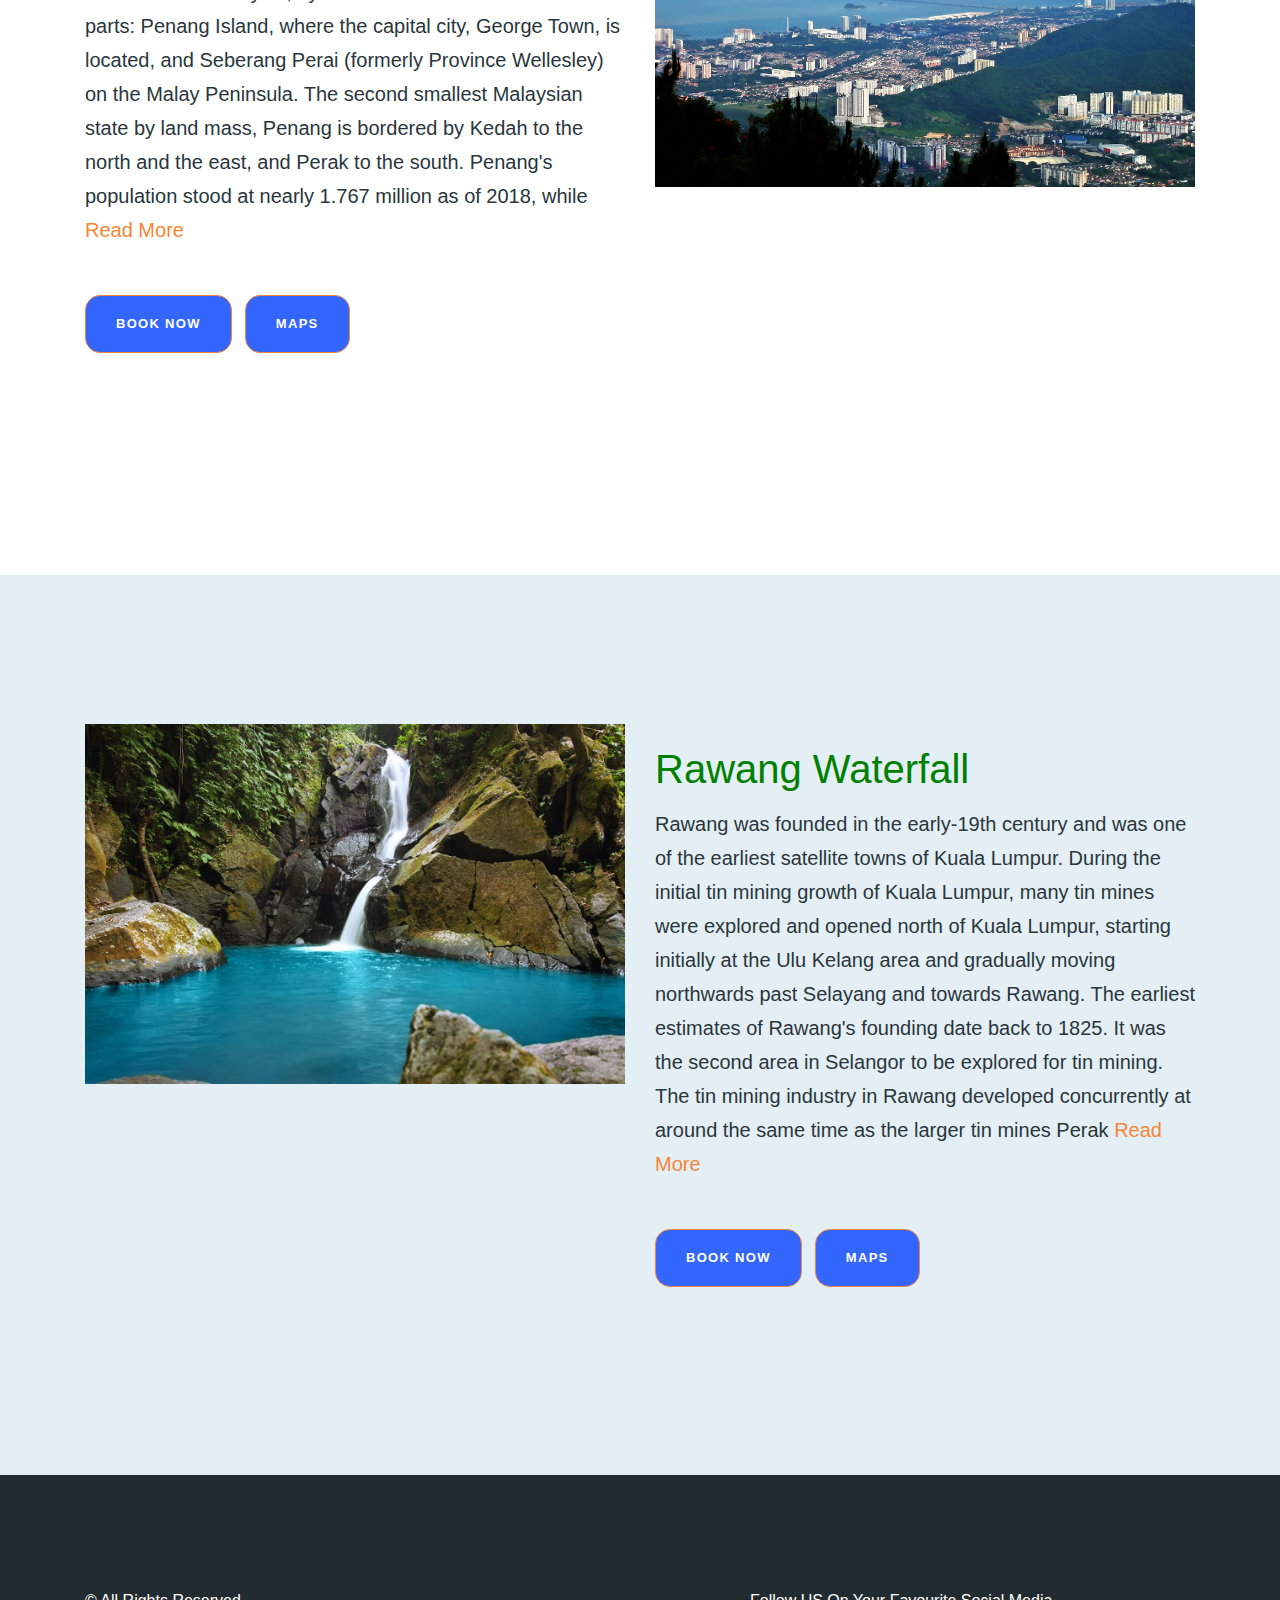
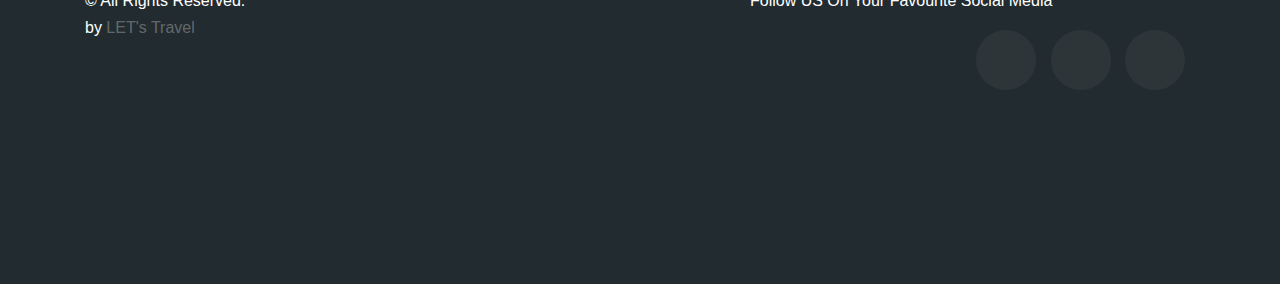
<file: places.html>
<!DOCTYPE html>
<html lang="en">
  <head>
    <title>LET's Travel - Places & Events</title>
    <link href="https://fonts.googleapis.com/css?family=Rancho" rel="stylesheet">
    <link href="https://fonts.googleapis.com/css?family=PT+Sans" rel="stylesheet">
    <link rel="stylesheet" href="css/bootstrap.min.css">
    <link rel="stylesheet" href="css/style.css">
<link rel="stylesheet" href="https://use.fontawesome.com/releases/v5.0.8/css/all.css" integrity="sha384-3AB7yXWz4OeoZcPbieVW64vVXEwADiYyAEhwilzWsLw+9FgqpyjjStpPnpBO8o8S" crossorigin="anonymous">

  </head>

  <body>


    <nav class="navbar navbar-expand-lg navbar-dark bg-dark connect-navabr-dark">
      <div class="container">
        <h1><a class="navbar-brand" href="index.html"><i class="fas fa-plane"></i>&nbsp;LET's Travel</a></h1>
        <button class="navbar-toggler" type="button" data-toggle="collapse" data-target="#connect-nav" aria-controls="connect-nav" aria-expanded="false" aria-label="Toggle navigation">
          <span class="navbar-toggler-icon"></span>
        </button>

        <div class="collapse navbar-collapse" id="connect-nav">
          <ul class="navbar-nav ml-auto">
            <li class="nav-item active"><a href="index.html" class="nav-link">Home</a></li>
            <li class="nav-item"><a href="places.html" class="nav-link">Places & Events</a></li>
            <li class="nav-item"><a href="services.html" class="nav-link">Services</a></li>
            <li class="nav-item"><a href="about.html" class="nav-link">About</a></li>
            <li class="nav-item"><a href="contact.html" class="nav-link">Contact</a></li>
            <li class="nav-item"><a href="bookings.html" class="nav-link">Booking</a></li>
          </ul>
        </div>
      </div>
    </nav>
    <!-- END nav -->

    <section class="connect-cover connect-scene-0"  style="background-image: url(http://www.itc.gov.my/wp-content/uploads/2013/12/kuala_lumpur.jpg); ">
      <div class="container">
        <div class="row connect-vh-75 justify-content-center align-items-center text-center">
          <div class="col-md-8 order-md-1 order-2">
            <div class="connect-text">
              <h1 class="connect-heading text-white  shadow">Places & Events</h1>
              <p class="text-white shadow">A beautiful country with a rich cultural heritage that blends Asian and European influence, Malaysia offers many attractions. We list some of the best cultural and natural sights, venues and locations in Malaysia.</p>

            </div>
          </div>

        </div>
      </div>
    </section>

<section class="connect-cover" style="background-color: #FFF;">
      <div class="container">
        <div class="row connect-vh-100 align-items-center  text-md-left text-sm-center text-center">
          <div class="col-md-6 order-md-2 order-1">
            <img src="images/sports.png" class="img-fluid ">
            <iframe width="530" height="200" src="https://www.youtube.com/embed/V3g1Lvi9w5k" frameborder="0" allow="autoplay; encrypted-media" allowfullscreen></iframe>
          </div>
          <div class="col-md-6 order-md-1 order-2">
            <div class="connect-text">
              <h1 class="connect-heading mb-2">Pulau Pangkor</h1>
              <p class="mb-5 lead">The name of the island comes from the Thai 'Pang Ko', which means Beautiful Island. Pangkor Laut is the best known of these, because of the idyllic resort you can find on this small island. It is located on the west coast of the Malaysian Peninsular, halfway in between Penang and Kuala Lumpur. Pangkor is a mountainous island; the highest point is at 1216 meters (Pangkor Hill). Since the main island consists of just mountains, the roads are lying in a circle around the island. Pangkor consists of nine islands. Only two of them are inhabited: Pulau Pangkor and Pangkor Laut.
                <a href="https://en.wikipedia.org/wiki/Pangkor_Island" class="read_more" target="_blank">Read More</a><br/>

    <p><p><a href="booking.html" class="btn btn-primary mr-2 mb-2"><span class="icon-ipad"></span>Book Now</a>
          <a href="https://www.google.com/maps/place/Pangkor+Island,+Perak/data=!4m2!3m1!1s0x3034d396cbb7f341:0xc8f2ba9f74ec3895?sa=X&ved=2ahUKEwjQtKGahJfbAhUFuY8KHbqOCywQ8gEwEHoFCAEQ4wE" class="btn btn-primary mr-2 mb-2" target="_blank"><span class="icon-ipad"></span>Maps</a>
            </div>
          </div>

        </div>
      </div>
    </section>
<section class="connect-cover" style="background-color: #e3eff4;">
      <div class="container">
        <div class="row connect-vh-100 align-items-center  text-md-left text-sm-center text-center">
          <div class="col-md-6 order-md-1 order-2">
            <img src="images/cameron7.png" class="img-fluid"><p>
            <p><iframe width="540" height="200" src="https://www.youtube.com/embed/mUZXRxiKha0" frameborder="0" allow="autoplay; encrypted-media" allowfullscreen></iframe>
          </div>
          <div class="col-md-6 order-md-2 order-1">
            <div class="connect-text">
              <h1 class="connect-heading mb-2">Cameron Highland</h1>
              <p class="mb-5 lead">The Cameron Highlands in Malaysia is one of the pervasive hill stations of the country. Located in western Malaysia’s Pahang, Cameron Highlands is a fresh and verdant destination filled with myriad things to do and see. From rolling tea plantations and vibrant flower fields, to cool museums and religious sites. Cameron Highlands with its area of 71,000ha has indeed a lot to offer to the tourist whose influx has increased into the sprawling hills station over the years. The beautiful landscape, natural surroundings and dark mossy forests have been very appealing to the tourists.
              <a href="https://en.wikipedia.org/wiki/Cameron_Highlands_District" class="read_more" target="_blank">Read More</a><br/>

                <p><p><a href="booking.html" class="btn btn-primary mr-2 mb-2"><span class="icon-ipad"></span>Book Now</a>
                      <a href="https://www.google.com/maps/place/Cameron+Highlands,+Pahang/data=!4m2!3m1!1s0x31ca5082fa7f0d47:0x655625f6e1faf2f4?sa=X&ved=2ahUKEwjSwcLIhJfbAhUJtY8KHZA0AM4Q8gEwD3oFCAEQ3gE" class="btn btn-primary mr-2 mb-2" target="_blank"><span class="icon-ipad"></span>Maps</a>
                        </div>
          </div>

        </div>
      </div>
    </section>
    <section class="connect-cover" style="background-color: #FFF;">
          <div class="container">
            <div class="row connect-vh-100 align-items-center  text-md-left text-sm-center text-center">
              <div class="col-md-6 order-md-2 order-1">
                <img src="images/tioman.png" class="img-fluid"><p>
                <p><iframe width="540" height="200" src="https://www.youtube.com/embed/nmvhDjmJ3AQ" frameborder="0" allow="autoplay; encrypted-media" allowfullscreen></iframe>
              </div>
              <div class="col-md-6 order-md-1 order-2">
                <div class="connect-text">
                  <h1 class="connect-heading mb-2">Pulau Tioman</h1>
                  <p class="mb-5 lead">On the southeastern side of the Peninsular Malaysia there is a group of 64 islands, of which Tioman Island is the biggest one. Other known islands in this region are: Seri Bulat, Sembilang, Tulai, Sibu, Chebeh, Labas and Renggis. Tioman lies about 56 kilometers of the coast in the federal state of Pahang. Together with Perhentian Island and Redang Island, Tioman is the most popular island on the eastern side of the peninsula. The island is especially known for its wonderful diving and snorkeling possibilities. Tioman is a duty-free island, which means some items are much cheaper compared to prices at the mainland. Overall the island has a very tranquil atmosphere. The inland of Tioman is covered in thick jungle; the edges of the island are populated.
      <a href="https://en.wikipedia.org/wiki/Tioman_Island" class="read_more" target="_blank">Read More</a><br/>

        <p><p><a href="booking.html" class="btn btn-primary mr-2 mb-2"><span class="icon-ipad"></span>Book Now</a>
              <a href="https://www.google.com/maps/place/Tioman+Island,+Mersing,+Pahang/data=!4m2!3m1!1s0x31c51b92f94cd239:0xb7b7e438fc01e28e?sa=X&ved=2ahUKEwjauP23hJfbAhXMsI8KHUaSB70Q8gEwEHoFCAEQ6QE" class="btn btn-primary mr-2 mb-2" target="_blank"><span class="icon-ipad"></span>Maps</a>
                </div>
              </div>

            </div>
          </div>
        </section>


        <section class="connect-cover" style="background-color: #e3eff4;">
              <div class="container">
                <div class="row connect-vh-100 align-items-center  text-md-left text-sm-center text-center">
                  <div class="col-md-6 order-md-1 order-2">
                    <img src="images/p1.jpg" class="img-fluid"><p>
                    <p><iframe width="540" height="200" src="https://www.youtube.com/embed/76avFOAryv8" frameborder="0" allow="autoplay; encrypted-media" allowfullscreen></iframe>
                  </div>
                  <div class="col-md-6 order-md-2 order-1">
                    <div class="connect-text">
                      <h1 class="connect-heading mb-2">Perhentian Islands</h1>
                      <p class="mb-5 lead">The Perhentian Islands are islands in Besut District, Terengganu, Malaysia.The two main islands are Perhentian Besar ("Greater Perhentian")
                        and Perhentian Kecil ("Lesser Perhentian"). The small,
                         uninhabited islands of Susu Dara (Virgin Milk), Serengeh and Rawa lie off Kecil.
                         Like Besut, people here generally speak Kelantanese Malay, however English is widely spoken and understood to
                             accommodate the growing tourism market. The Perhentian Islands have become a popular travel destination for families and backpackers alike due to the many lodging options that accommodate almost any budget.
                      <a href="https://en.wikipedia.org/wiki/Perhentian_Islands" class="read_more" target="_blank">Read More</a><br/>

                        <p><p><a href="booking.html" class="btn btn-primary mr-2 mb-2"><span class="icon-ipad"></span>Book Now</a>
                              <a href="https://www.google.com/maps/place/Perhentian+Islands/@5.9095386,102.7275681,14z/data=!3m1!4b1!4m5!3m4!1s0x31b6e0a1066698ef:0x335867e57327093c!8m2!3d5.9094962!4d102.7451206" class="btn btn-primary mr-2 mb-2" target="_blank"><span class="icon-ipad"></span>Maps</a>
                                </div>
                  </div>

                </div>
              </div>
            </section>



            <section class="connect-cover" style="background-color: #FFF;">
                  <div class="container">
                    <div class="row connect-vh-100 align-items-center  text-md-left text-sm-center text-center">
                      <div class="col-md-6 order-md-2 order-1">
                        <img src="images/genting.jpg" class="img-fluid ">
                        <iframe width="530" height="200" src="https://www.youtube.com/embed/12B1H1rFJgI" frameborder="0" allow="autoplay; encrypted-media" allowfullscreen></iframe>
                      </div>
                      <div class="col-md-6 order-md-1 order-2">
                        <div class="connect-text">
                          <h1 class="connect-heading mb-2">Genting Highlands</h1>
                          <p class="mb-5 lead">Resorts World Genting (Abbreviation: RWG), originally known as Genting Highlands Resort is an integrated hill resort development comprising hotels, shopping malls, theme parks and casinos,
                            perched on the peak of Mount Ulu Kali at 1,800 meters high and nestled near the border between the states of Pahang and Selangor, Malaysia.
                           The integrated hill resort represents a popular weekend getaway from the city heat, connected by major highways, trunk roads and cable cars service from Gohtong Jaya
                            <a href="https://en.wikipedia.org/wiki/Genting_Highlands" class="read_more" target="_blank">Read More</a><br/>

                <p><p><a href="booking.html" class="btn btn-primary mr-2 mb-2"><span class="icon-ipad"></span>Book Now</a>
                      <a href="https://www.google.com/maps/place/Genting+Highlands,+Pahang/@3.3981598,101.7656605,14z/data=!3m1!4b1!4m5!3m4!1s0x31cc14067e9a39c3:0x1b8edcdc4d5bf56!8m2!3d3.423978!4d101.7932011" class="btn btn-primary mr-2 mb-2" target="_blank"><span class="icon-ipad"></span>Maps</a>
                        </div>
                      </div>

                    </div>
                  </div>
                </section>

                <section class="connect-cover" style="background-color: #e3eff4;">
                      <div class="container">
                        <div class="row connect-vh-100 align-items-center  text-md-left text-sm-center text-center">
                          <div class="col-md-6 order-md-1 order-2">
                            <img src="images/Langkawi.jpg" class="img-fluid"><p>
                            <p><iframe width="540" height="200" src="https://www.youtube.com/embed/7AlFuQCqnWY" frameborder="0" allow="autoplay; encrypted-media" allowfullscreen></iframe>
                          </div>
                          <div class="col-md-6 order-md-2 order-1">
                            <div class="connect-text">
                              <h1 class="connect-heading mb-2">Langkawi Island</h1>
                              <p class="mb-5 lead">Langkawi, officially known as Langkawi, the Jewel of Kedah (Malay: Langkawi Permata Kedah), is a district and an archipelago of 99 islands
                                (+ 5 small islands visible only at low tide) in the Andaman Sea some 30 km off the mainland coast of northwestern Malaysia.
                                The islands are a part of the state of Kedah, which is adjacent to the Thai border. On 15 July 2008, Sultan Abdul Halim of Kedah consented to the change of name to Langkawi
                              <a href="https://en.wikipedia.org/wiki/Langkawi#Langkawi_Island" class="read_more" target="_blank">Read More</a><br/>

                                <p><p><a href="booking.html" class="btn btn-primary mr-2 mb-2"><span class="icon-ipad"></span>Book Now</a>
                                      <a href="https://www.google.com/maps/place/Langkawi+Island/@6.3684743,99.707463,12z/data=!3m1!4b1!4m5!3m4!1s0x304c790ff3458df3:0x2a7fa21075f37111!8m2!3d6.378194!4d99.7901781" class="btn btn-primary mr-2 mb-2" target="_blank"><span class="icon-ipad"></span>Maps</a>
                                        </div>
                          </div>

                        </div>
                      </div>
                    </section>

                    <section class="connect-cover" style="background-color: #FFF;">
                          <div class="container">
                            <div class="row connect-vh-100 align-items-center  text-md-left text-sm-center text-center">
                              <div class="col-md-6 order-md-2 order-1">
                                <img src="images/penang.jpeg" class="img-fluid ">
                                <iframe width="530" height="200" src="https://www.youtube.com/embed/xSJRJ5YJTwM" frameborder="0" allow="autoplay; encrypted-media" allowfullscreen></iframe>
                              </div>
                              <div class="col-md-6 order-md-1 order-2">
                                <div class="connect-text">
                                  <h1 class="connect-heading mb-2">Penang</h1>
                                  <p class="mb-5 lead">Penang is a Malaysian state located on the northwest coast of Peninsular Malaysia, by the Malacca Strait. It has two parts: Penang Island, where the capital city,
                                    George Town, is located, and Seberang Perai (formerly Province Wellesley) on the Malay Peninsula. The second smallest Malaysian state by land mass, Penang is bordered by Kedah to the
                                     north and the east, and Perak to the south.
                                   Penang's population stood at nearly 1.767 million as of 2018, while
                                    <a href="https://en.wikipedia.org/wiki/Penang" class="read_more" target="_blank">Read More</a><br/>

                        <p><p><a href="booking.html" class="btn btn-primary mr-2 mb-2"><span class="icon-ipad"></span>Book Now</a>
                              <a href="https://www.google.com/maps/place/Penang/@5.3543298,100.2225751,11z/data=!3m1!4b1!4m5!3m4!1s0x304a9403095390dd:0x29c305a5f38f633f!8m2!3d5.4163935!4d100.3326786" class="btn btn-primary mr-2 mb-2" target="_blank"><span class="icon-ipad"></span>Maps</a>
                                </div>
                              </div>

                            </div>
                          </div>
                        </section>



                        <section class="connect-cover" style="background-color: #e3eff4;">
                              <div class="container">
                                <div class="row connect-vh-100 align-items-center  text-md-left text-sm-center text-center">
                                  <div class="col-md-6 order-md-1 order-2">
                                    <img src="images/rawang.jpg" class="img-fluid"><p>
                                    <p><iframe width="540" height="200" src="https://www.youtube.com/embed/FqZquWz6T_s" frameborder="0" allow="autoplay; encrypted-media" allowfullscreen></iframe>
                                  </div>
                                  <div class="col-md-6 order-md-2 order-1">
                                    <div class="connect-text">
                                      <h1 class="connect-heading mb-2">Rawang Waterfall</h1>
                                      <p class="mb-5 lead">Rawang was founded in the early-19th century and was one of the earliest satellite towns of Kuala Lumpur.
                                        During the initial tin mining growth of Kuala Lumpur, many tin mines were explored and opened north of Kuala Lumpur, starting initially
                                         at the Ulu Kelang area and gradually moving northwards past Selayang and towards Rawang.
                                         The earliest estimates of Rawang's founding date back to 1825. It was the second area in Selangor to be explored for tin mining.
                                       The tin mining industry in Rawang developed concurrently at around the same time as the larger tin mines Perak
                                      <a href="https://en.wikipedia.org/wiki/Rawang,_Selangor" class="read_more" target="_blank">Read More</a><br/>

                                        <p><p><a href="booking.html" class="btn btn-primary mr-2 mb-2"><span class="icon-ipad"></span>Book Now</a>
                                              <a href="https://www.google.com/maps/place/Waterfall+Forest+Park+Kanching/@3.2949211,101.6238941,17z/data=!3m1!4b1!4m5!3m4!1s0x31cc4168fc34a401:0xa16a56845ac447c2!8m2!3d3.2949157!4d101.6260881" class="btn btn-primary mr-2 mb-2" target="_blank"><span class="icon-ipad"></span>Maps</a>
                                                </div>
                                  </div>

                                </div>
                              </div>
                            </section>



        <footer class="connect-footer connect-bg-dark">
          <div class="container">
            <div class="row mb-5">
              <div class="col-md-5 order-md-2 order-1">
                <div class="connect-footer-widget mb-4">
                  <p>Follow US On Your Favourite Social Media</p>
                  <ul class="connect-footer-social list-unstyled float-md-right float-left">
                    <li><a href="https://www.facebook.com/"><span class="fab fa-facebook-f fa-lg"></span></a></li>
                    <li><a href="https://twitter.com/login?lang=en"><span class="fab fa-twitter fa-lg"></span></a></li>
                    <li><a href="https://www.instagram.com/"><span class="fab fa-instagram fa-lg"></span></a></li>
                  </ul>
                </div>
              </div>
              <div class="col-md-7 order-md-1 order-2">
                <p>&copy; All Rights Reserved. <br><span class="icon-heart"></span> by <a href="https://italeem.iium.edu.my/2018/login/index.php">LET's Travel</a></p>
              </div>
            </div>
          </div>
        </footer>


    <script src="js/jquery-3.2.1.slim.min.js"></script>
    <script src="js/bootstrap.min.js"></script>
    <script src="js/main.js"></script>
  </body>
</html>
</file>
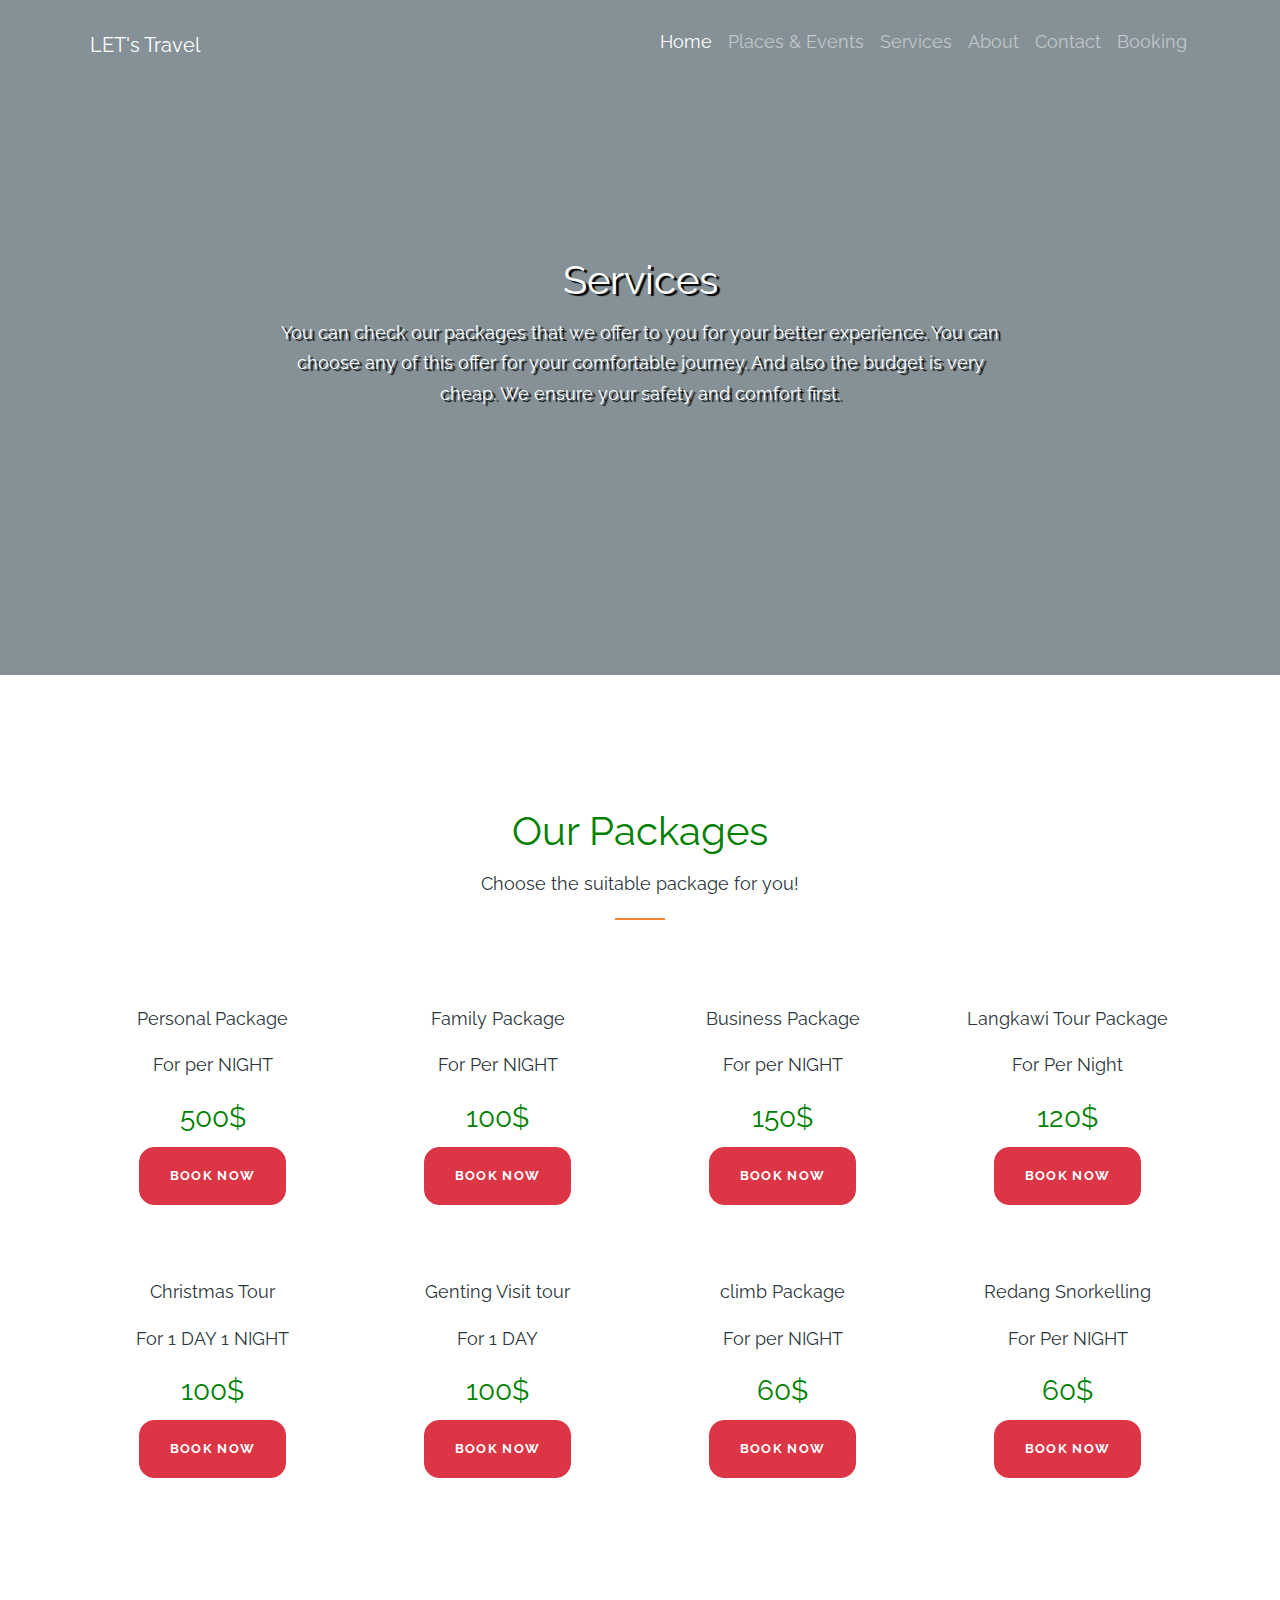
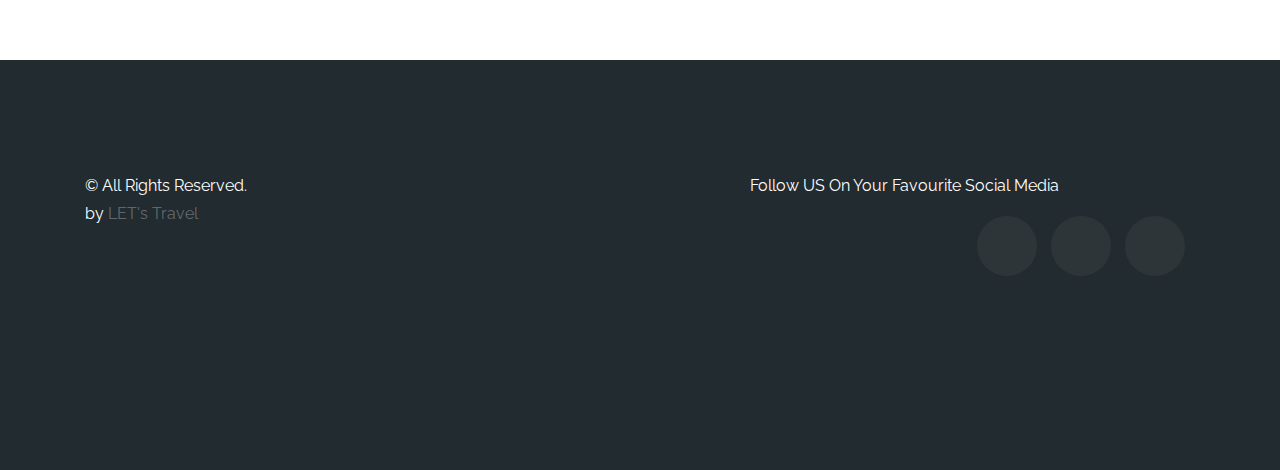
<file: services.html>
<!DOCTYPE html>
<html lang="en">
  <head>
    <title>LET's Travel - Services</title>
    <link href="https://fonts.googleapis.com/css?family=Raleway" rel="stylesheet">
    <link rel="stylesheet" href="css/bootstrap.min.css">
    <link rel="stylesheet" href="css/style.css">
<link rel="stylesheet" href="https://use.fontawesome.com/releases/v5.0.8/css/all.css" integrity="sha384-3AB7yXWz4OeoZcPbieVW64vVXEwADiYyAEhwilzWsLw+9FgqpyjjStpPnpBO8o8S" crossorigin="anonymous">

  </head>

  <body>


    <nav class="navbar navbar-expand-lg navbar-dark bg-dark connect-navabr-dark">
      <div class="container">
        <h1><a class="navbar-brand" href="index.html"><i class="fas fa-plane"></i>&nbsp;LET's Travel</a></h1>
        <button class="navbar-toggler" type="button" data-toggle="collapse" data-target="#connect-nav" aria-controls="connect-nav" aria-expanded="false" aria-label="Toggle navigation">
          <span class="navbar-toggler-icon"></span>
        </button>

        <div class="collapse navbar-collapse" id="connect-nav">
          <ul class="navbar-nav ml-auto">
            <li class="nav-item active"><a href="index.html" class="nav-link">Home</a></li>
            <li class="nav-item"><a href="places.html" class="nav-link">Places & Events</a></li>
            <li class="nav-item"><a href="services.html" class="nav-link">Services</a></li>
            <li class="nav-item"><a href="about.html" class="nav-link">About</a></li>
            <li class="nav-item"><a href="contact.html" class="nav-link">Contact</a></li>
            <li class="nav-item"><a href="bookings.html" class="nav-link">Booking</a></li>
          </ul>
        </div>
      </div>
    </nav>
    <!-- END nav -->

    <section class="connect-cover connect-scene-0"  style="background-image: url(https://www.jtb.co.jp/kaigai_opt/img/front/srh/207467_base_14400515035530.jpg); ">
      <div class="container">
        <div class="row connect-vh-75 justify-content-center align-items-center text-center">
          <div class="col-md-8 order-md-1 order-2">
            <div class="connect-text">
              <h1 class="connect-heading text-white  shadow">Services</h1>
              <p class="text-white shadow">You can check our packages that we offer to you for your better experience. You can choose any of this offer for your comfortable journey.
              And also the budget is very cheap. We ensure your safety and comfort first. </p>

            </div>
          </div>

        </div>
      </div>
    </section>


    <section class="connect-section connect-bg-dark">
      <div class="container">
              <div class="row mb-5 justify-content-center text-center">
          <div class="col-lg-8">
            <h2 class="connect-heading">Our Packages</h2>
            <p class="mb-50 border-bottom">Choose the suitable package for you!</p>
          </div>
        </div>
        <div class="row">
          <div class="col-lg-3 col-md-6 mb-4">
            <div class="media d-block text-center">
              <i class="fas fa-user fa-7x"></i>
              <div class="media-body p-3">
				<p>Personal Package</p>
				<p>For per NIGHT</p>
                <h3 class="mt-0">500$</h3>
                <p><a class="btn btn-danger btn-xs" href="booking.html">Book Now</a></p>
            </div>
            </div>
          </div>

          <div class="col-lg-3 col-md-6 mb-4">
            <div class="media d-block text-center">
              <i class="fas fa-users  fa-7x"></i>
              <div class="media-body p-3">
                <p>Family Package</p>
				<p>For Per NIGHT</p>
                <h3 class="mt-0">100$</h3>
                <p><a class="btn btn-danger btn-xs" href="booking.html">Book Now</a></p>
            </div>
            </div>
          </div>

                <div class="col-lg-3 col-md-6 mb-4">
            <div class="media d-block text-center">
              <i class="fas fa-suitcase fa-7x"></i>
              <div class="media-body p-3">
                <p>Business Package</p>
				<p>For per NIGHT</p>
                <h3 class="mt-0">150$</h3>
                <p><a class="btn btn-danger btn-xs" href="booking.html">Book Now</a></p>
            </div>
            </div>
          </div>

          <div class="col-lg-3 col-md-6 mb-4">
            <div class="media d-block text-center">
              <i class="fas fa-tree fa-7x"></i>
              <div class="media-body p-3">
                <p>Langkawi Tour Package</p>
				<p>For Per Night</p>
                <h3 class="mt-0">120$</h3>
                <p><a class="btn btn-danger btn-xs" href="booking.html">Book Now</a></p>
            </div>
            </div>
          </div>


          <div class="col-lg-3 col-md-6 mb-4">
            <div class="media d-block text-center">
              <i class="fas fa-user fa-7x"></i>
              <div class="media-body p-3">
                <p>Christmas Tour</p>
				<p>For 1 DAY 1 NIGHT</p>
                <h3 class="mt-0">100$</h3>
                <p><a class="btn btn-danger btn-xs" href="booking.html">Book Now</a></p>
            </div>
            </div>
          </div>


		  <div class="col-lg-3 col-md-6 mb-4">
            <div class="media d-block text-center">
              <i class="fas fa-user fa-7x"></i>
              <div class="media-body p-3">
                <p>Genting Visit tour</p>
				<p>For 1 DAY</p>
                <h3 class="mt-0">100$</h3>
                <p><a class="btn btn-danger btn-xs" href="booking.html">Book Now</a></p>
            </div>
            </div>
          </div>

		  <div class="col-lg-3 col-md-6 mb-4">
            <div class="media d-block text-center">
              <i class="fas fa-user fa-7x"></i>
              <div class="media-body p-3">
                <p> climb Package</p>
				<p>For per NIGHT</p>
                <h3 class="mt-0">60$</h3>
                <p><a class="btn btn-danger btn-xs" href="booking.html">Book Now</a></p>
            </div>
            </div>
          </div>


		  <div class="col-lg-3 col-md-6 mb-4">
            <div class="media d-block text-center">
              <i class="fas fa-user fa-7x"></i>
              <div class="media-body p-3">
                <p>Redang  Snorkelling</p>
				<p>For Per NIGHT</p>
                <h3 class="mt-0">60$</h3>
                <p><a class="btn btn-danger btn-xs" href="booking.html">Book Now</a></p>
            </div>
            </div>
          </div>



        </div>
      </div>
    </section>


    <footer class="connect-footer connect-bg-dark">
      <div class="container">
        <div class="row mb-5">
          <div class="col-md-5 order-md-2 order-1">
            <div class="connect-footer-widget mb-4">
              <p>Follow US On Your Favourite Social Media</p>
              <ul class="connect-footer-social list-unstyled float-md-right float-left">
                <li><a href="https://www.facebook.com/"><span class="fab fa-facebook-f fa-lg"></span></a></li>
                <li><a href="https://twitter.com/login?lang=en"><span class="fab fa-twitter fa-lg"></span></a></li>
                <li><a href="https://www.instagram.com/"><span class="fab fa-instagram fa-lg"></span></a></li>
              </ul>
            </div>
          </div>
          <div class="col-md-7 order-md-1 order-2">
            <p>&copy; All Rights Reserved. <br><span class="icon-heart"></span> by <a href="https://italeem.iium.edu.my/2018/login/index.php">LET's Travel</a></p>
          </div>
        </div>
      </div>
    </footer>


    <script src="js/jquery-3.2.1.slim.min.js"></script>
    <script src="js/bootstrap.min.js"></script>
    <script src="js/main.js"></script>
  </body>
</html>
</file>
<file: css/style.css>
html {
  overflow-x: hidden; }

body {
  font-family: "Raleway", sans-serif;
  line-height: 1.7;
  font-size: 18px;
  background: #859196;
  color: #2A363B; }

a {
  color: #F78536; }
a:hover {
    text-decoration: none;
    color: #F78536; }

h1, h2, h3, h5 {
  line-height: 1.5;
  font-weight: normal;
  color: green; }

.connect-navabr-dark {
  background: transparent !important;
  position: absolute;
  left: 0;
  right: 0;


}

.connect-cover {
  background-size: cover;
  background-repeat: no-repeat; }

.connect-cover {
  background-position: center center; }
  .connect-cover .connect-text .connect-heading {
    font-size: 40px;
    line-height: 1.5; }
.btn {
  border-radius: 15px;
  padding: 20px 30px;
  font-size: 13px;
  letter-spacing: .1em;
  text-transform: uppercase;
  font-weight: bold;
  cursor: pointer; }
  .btn:hover, .btn:active, .btn:focus {
    outline: none;
    -webkit-box-shadow: none;
    box-shadow: none; }
  .btn.btn-primary {
    background:  #3366ff;
    border-color: #F78536;
    color: #fff;
  text-align: center;}
    .btn.btn-primary:hover, .btn.btn-primary:focus, .btn.btn-primary:active {
      border-color: #b32f30;
      background: #b32f30; }

.connect-vh-100 {
  height: 100vh;
  min-height: 550px; }
  @media screen and (max-width: 960px) {
    .connect-vh-100 {
      height: inherit;
      padding-top: 5em;
      padding-bottom: 5em; } }

.connect-vh-75 {
  height: 75vh; }

.connect-section,
.connect-footer {
  padding: 7em 0; }
  .connect-section .connect-heading {
    font-size: 40px;
    line-height: 1.5; }

.connect-bg-dark {
  background: #FFF; }


.connect-footer {
  color: #FFF;

  font-size: 16px; }
  .connect-footer.connect-bg-dark {
    background: #222b2f; }
  .connect-footer a {
    color: rgba(255, 255, 255, 0.3); }
    .connect-footer a:hover {
      color: #F78536; }

.connect-footer-social li {
  list-style: none;
  margin: 0 10px 10px 0;
  display: inline-block; }
  .connect-footer-social li a {
    height: 60px;
    width: 60px;
    display: block;
    float: left;
    background: rgba(255, 255, 255, 0.05);
    border-radius: 50%;
    position: relative; }
    .connect-footer-social li a span {
      position: absolute;
      font-size: 26px;
      top: 50%;
      left: 50%;
      -webkit-transform: translate(-50%, -50%);
      -ms-transform: translate(-50%, -50%);
      transform: translate(-50%, -50%); }
.border-bottom {
  display: block;
  position: relative;
  padding-bottom: 20px;
  margin-bottom: 20px; }
  .border-bottom:after {
    width: 50px;
    height: 2px;
    background: #F78536;;
    position: absolute;
    content: "";
    bottom: 0;
    left: 50%;
    -webkit-transform: translateX(-50%);
    -ms-transform: translateX(-50%);
    transform: translateX(-50%); }
.shadow{
  text-shadow: 3px 2px 1px #000000;
}
.commentbox{
  padding: 1%;
  width: 96%;

  border:1px solid #000;
  margin-bottom: 1px;
}
.leftPanelImg{
  width:49%;

    float: left;

}
.rightPanel{
  width:85%;


    float: left;
    margin-left: 1%;
  }
.clear{
  clear:both;
}
</file>
